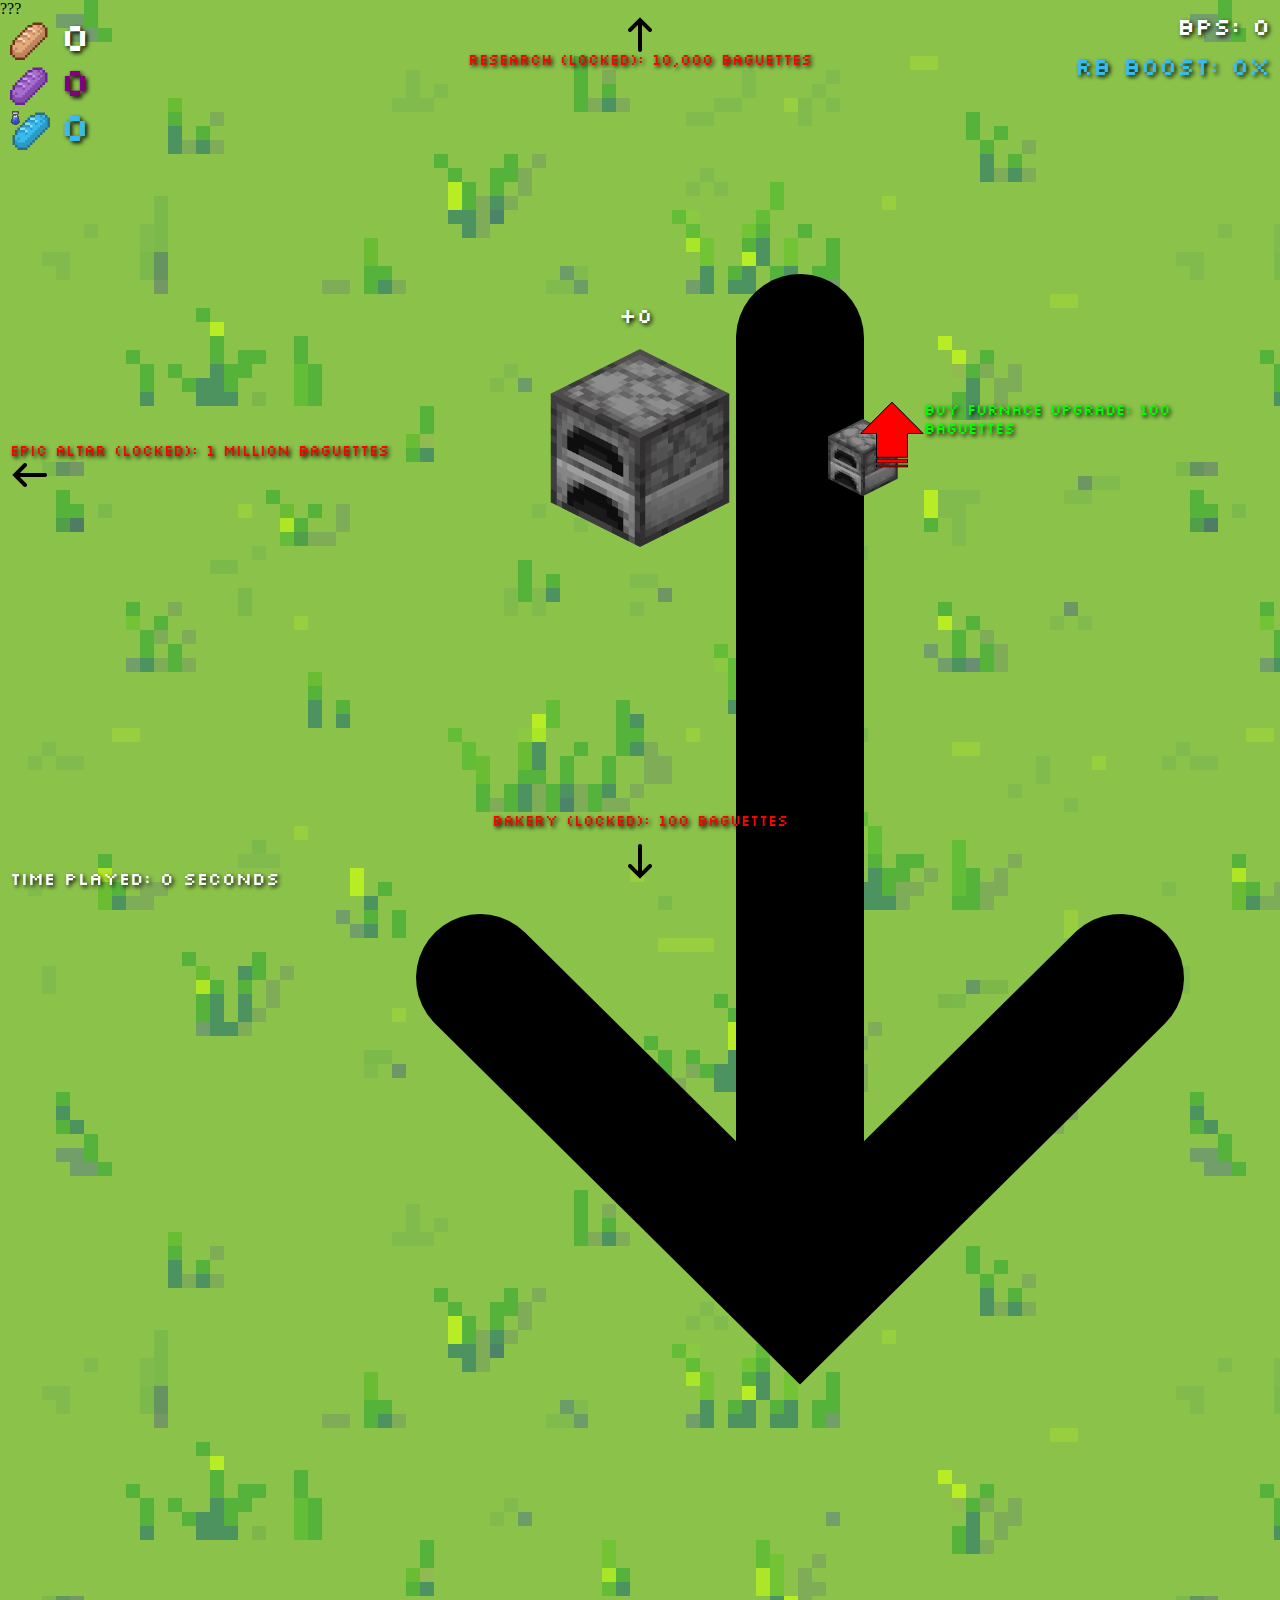
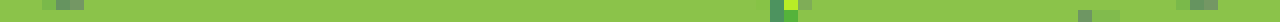
<file: index.html>
<!DOCTYPE html>
<html lang="en">
<head>
    <meta charset="UTF-8">
    <title>Baguette Clicker</title>
    <link rel="stylesheet" href="./indexstyle.css">
    <script src="./script.js"></script>
</head>


<body onload="loadGame()">

<div class="baguette-text"><span id="baguette-count">0</span></div>
<div class="baguette-img tooltip"><img id="baguette-img" src="./baguette.png" alt="Baguette"></img><span class="tooltiptext">Baguettes</span></div>

<div class="epicbaguette-text"><span id="epicbaguette-count">0</span></div>
<div class="epicbaguette-img tooltip"><img id="epicbaguette-img" src="./epicbaguette.png" alt="EpicBaguette"></img><span class="tooltiptext">Epic Baguettes</span></div>

<div class="researchbaguette-text"><span id="researchbaguette-count">0</span></div>
<div class="researchbaguette-img tooltip"><img id="researchbaguette-img" src="./researchbaguette.png" alt="ResearchBaguette"></img><span class="tooltiptext">Research Baguettes</span></div>

<div class="BPS-text">BPS: <span id="BPS-count">0</span></div>
<div class="RBoost-text">RB Boost: <span id="RBoost-count">0</span>x</div>
<div class="db-text" id="db-text">Divine Baguettes: <span id="db-total">0</span></div>

<div class="time-text">Time Played: <span id="TP-count">0</span> seconds</div>

<div class="furnace-container">
  <img src="./furnace.png" alt="Furnace" id="furnace-button" onclick="furnaceClick()">
  <span class="furnace-count-title">+<span id="furnace-count">0</span></span>
</div>

<div class="bakery-text-container">
    <span id="bakery-locked-text"> Bakery (LOCKED): 100 Baguettes</span>
</div>

<div class="bakery-container">
    <img src="./arrowDown.png" alt="Arrow Button" id="bakery-button" onclick="goBakery()">
</div>

<div class="research-text-container">
    <span id="research-locked-text"> Research (LOCKED): 10,000 Baguettes</span>
</div>

<div class="research-container">
    <img src="./arrowDown.png" alt="Arrow Button" id="research-arrow" onclick="goResearch()">
</div>

<div class="altar-text-container">
    <span id="altar-locked-text"> Epic Altar (LOCKED): 1 Million Baguettes</span>
</div>

<div class="altar-container">
    <img src="./arrowDown.png" alt="Arrow Button" id="altar-arrow" onclick="goAltar()">
</div>

<div class="riddle-text-container" id="riddle-text-container">
    <span id="riddle-text">???</span>
</div>

<div class="riddle-container" id="riddle-container">
    <img src="./arrowDown.png" alt="Arrow Button" id="riddle-arrow" onclick="goRiddle()">
</div>

<div class="buy-clicker-container">
    <img src="./FurnaceUpgrade.png" alt="Clicker" id="buy-clicker-button" onclick="buyFurnaceUpgrade()">
    <span class="tile-title explainer-text1" id="buy-clicker-title"> Buy Furnace Upgrade: <span id="furnace-cost">100</span> Baguettes </span>
</div>

</body>
</html>
</file>
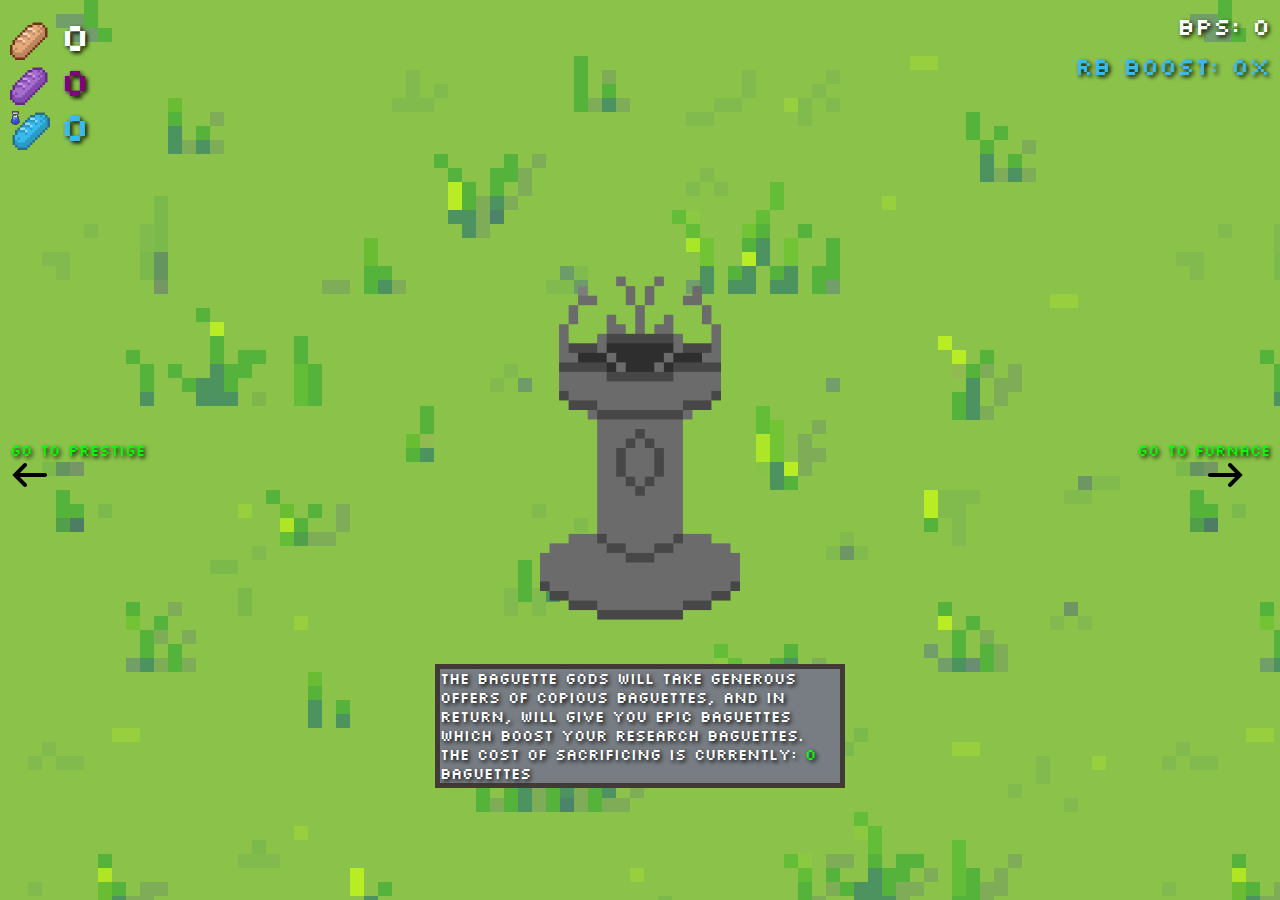
<file: altar.html>
<!DOCTYPE html>
<html lang="en">
<head>
    <meta charset="UTF-8">
    <title>Baguette Clicker</title>
    <link rel="stylesheet" href="./altarstyle.css">
    <script src="./script.js"></script>
</head>


<body onload="loadGame()">

  <div class="baguette-text"><span id="baguette-count">0</span></div>
  <div class="baguette-img"><img id="baguette-img" src="./baguette.png" alt="Baguette"></img></div>
  
  <div class="epicbaguette-text"><span id="epicbaguette-count">0</span></div>
  <div class="epicbaguette-img"><img id="epicbaguette-img" src="./epicbaguette.png" alt="EpicBaguette"></img></div>
  
  <div class="researchbaguette-text"><span id="researchbaguette-count">0</span></div>
  <div class="researchbaguette-img"><img id="researchbaguette-img" src="./researchbaguette.png" alt="ResearchBaguette"></img></div>
  
<div class="BPS-text">BPS: <span id="BPS-count">0</span></div>
<div class="RBoost-text">RB Boost: <span id="RBoost-count">0</span>x</div>
<div class="db-text" id="db-text">Divine Baguettes: <span id="db-total">0</span></div>

<div class="altar-container">
  <img src="./altar.png" alt="Altar" id="altar-button" onclick="altarSacrifice()">
</div>


<div class="furnace-text-container">
  <span> Go to Furnace</span>
</div>

<div class="furnace-container">
  <img src="./arrowDown.png" alt="Arrow Button" id="furnace-arrow" onclick="goFurnace()">
</div>

<div class="prestige-text-container">
  <span> Go to Prestige</span>
</div>

<div class="prestige-container">
  <img src="./arrowDown.png" alt="Arrow Button" id="prestige-arrow" onclick="goPrestige()">
</div>

<div class="altar-info-container">
  <span class="tile-title explainer-text1"> The Baguette Gods will take generous offers of copious baguettes, and in return, will give you epic baguettes which boost your research baguettes. The cost of sacrificing is currently: <span id="altar-cost">0</span> Baguettes</span>
</div>
</body>
</html>
</file>
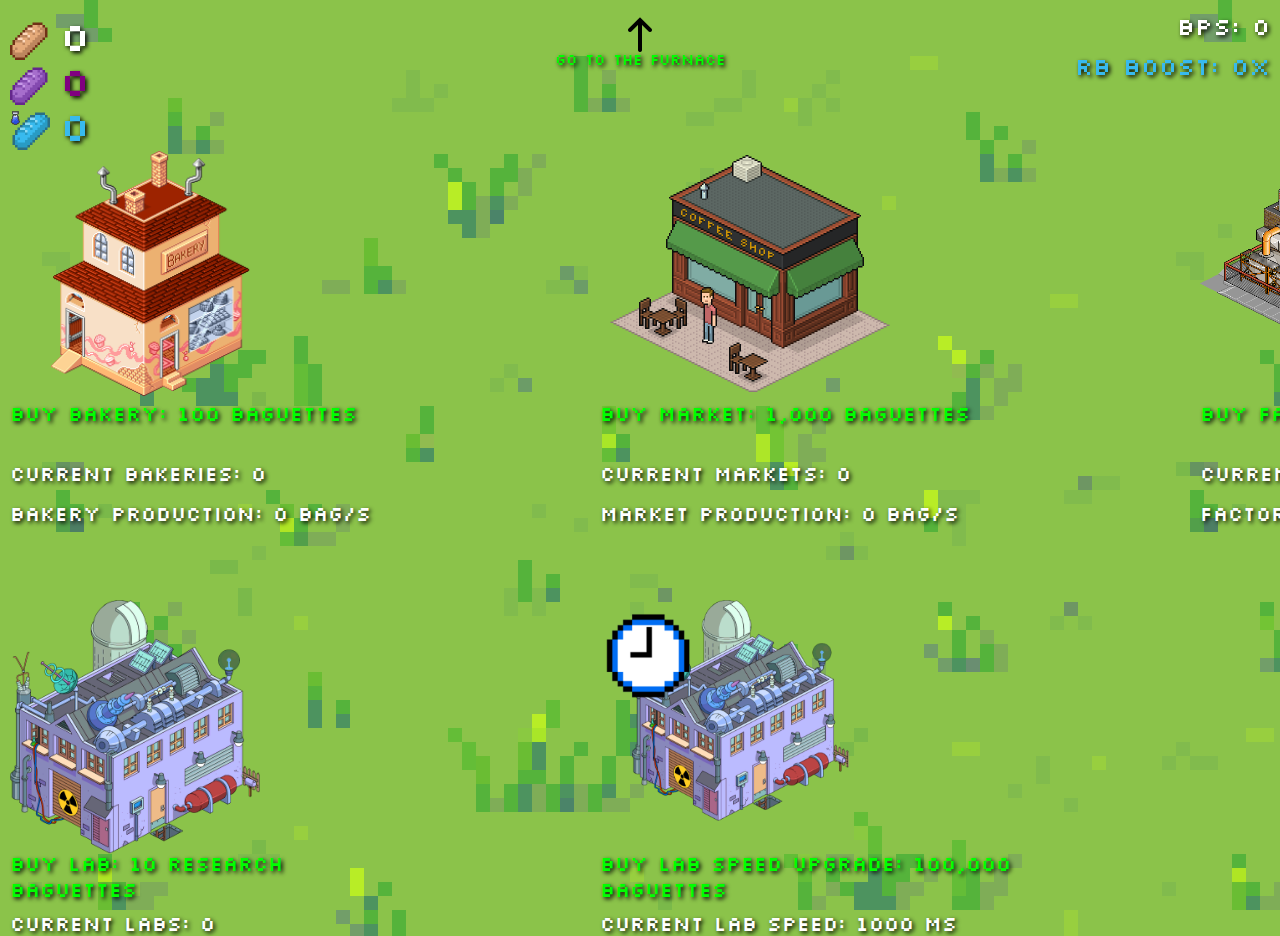
<file: bakeries.html>
<!DOCTYPE html>
<html lang="en">
<head>
    <meta charset="UTF-8">
    <title>Baguette Clicker</title>
    <link rel="stylesheet" href="./bakerystyle.css">
    <script src="./script.js"></script>
</head>


<body onload="loadGame()">

    <div class="baguette-text"><span id="baguette-count">0</span></div>
    <div class="baguette-img"><img id="baguette-img" src="./baguette.png" alt="Baguette"></img></div>
    
    <div class="epicbaguette-text"><span id="epicbaguette-count">0</span></div>
    <div class="epicbaguette-img"><img id="epicbaguette-img" src="./epicbaguette.png" alt="EpicBaguette"></img></div>
    
    <div class="researchbaguette-text"><span id="researchbaguette-count">0</span></div>
    <div class="researchbaguette-img"><img id="researchbaguette-img" src="./researchbaguette.png" alt="ResearchBaguette"></img></div>
    
<div class="BPS-text">BPS: <span id="BPS-count">0</span></div>
<div class="RBoost-text">RB Boost: <span id="RBoost-count">0</span>x</div>
<div class="db-text" id="db-text">Divine Baguettes: <span id="db-total">0</span></div>

<div class="furnace-text-container">
    <span> Go to the Furnace</span>
</div>

<div class="furnace-container">
    <img src="./arrowDown.png" alt="Arrow Button" id="furnace-arrow" onclick="goFurnace()">
</div>



<div class="bakery-container">
    <img src="./bakery.png" alt="Bakery" id="buy-bakery-button" onclick="buyBakery()">
    <span class="tile-title explainer-text1" id="buy-bakery-title"> Buy Bakery: <span id="bakery-cost">100</span> Baguettes </span>
    <span class="tile-title explainer-text2"> Current Bakeries: <span id="bakery-count">0</span> </span>
    <span class="tile-title explainer-text3"> Bakery Production: <span id="bakery-production">0</span> bag/s </span>
</div>

<div class="market-container">
    <img src="./market.png" alt="Market" id="buy-market-button" onclick="buyMarket()">
    <span class="tile-title explainer-text1" id="buy-market-title"> Buy Market: <span id="market-cost">1,000</span> Baguettes </span>
    <span class="tile-title explainer-text2"> Current Markets: <span id="market-count">0</span> </span>
    <span class="tile-title explainer-text3"> Market Production: <span id="market-production">0</span> bag/s </span>
</div>

<div class="factory-container">
    <img src="./factory.png" alt="Factory" id="buy-factory-button" onclick="buyFactory()">
    <span class="tile-title explainer-text1" id="buy-factory-title"> Buy Factory: <span id="factory-cost">10,000</span> Baguettes </span>
    <span class="tile-title explainer-text2"> Current Factories: <span id="factory-count">0</span> </span>
    <span class="tile-title explainer-text3"> Factory Production: <span id="factory-production">0</span> bag/s </span>
</div>

<div class="alchemy-container">
    <img src="./Alchemylab.webp" alt="Alchemy" id="buy-alchemy-button" onclick="buyAlchemy()">
    <span class="tile-title explainer-text1" id="buy-alchemy-title"> Buy Alchemy Lab: <span id="alchemy-cost">1,000,000</span> Baguettes </span>
    <span class="tile-title explainer-text2"> Current Alchemy Labs: <span id="alchemy-count">0</span> </span>
    <span class="tile-title explainer-text3"> Alchemy Lab Production: <span id="alchemy-production">0</span> bag/s </span>
</div>

<div class="planet-container">
    <img src="./planet.webp" alt="Planet" id="buy-planet-button" onclick="buyPlanet()">
    <span class="tile-title explainer-text1" id="buy-planet-title"> Buy Baguette Planet: <span id="planet-cost">3,600,000</span> Baguettes </span>
    <span class="tile-title explainer-text2"> Current Planets: <span id="planet-count">0</span> </span>
    <span class="tile-title explainer-text3"> Planet Production: <span id="planet-production">0</span> bag/s </span>
</div>

<div class="tesseract-container">
    <img src="./tesseract.png" alt="Tesseract" id="buy-tesseract-button" onclick="buyTesseract()">
    <span class="tile-title explainer-text1" id="buy-tesseract-title"> Buy Tesseract: <span id="tesseract-cost">3,600,000</span> Baguettes </span>
    <span class="tile-title explainer-text2"> Current Tesseracts: <span id="tesseract-count">0</span> </span>
    <span class="tile-title explainer-text3"> Tesseract Production: <span id="tesseract-production">0</span> bag/s </span>
</div>

<div class="galaxy-container">
    <img src="./galaxy.png" alt="Galaxy" id="buy-galaxy-button" onclick="buyGalaxy()">
    <span class="tile-title explainer-text1" id="buy-galaxy-title"> Buy Baguette Galaxy: <span id="galaxy-cost">3,600,000</span> Baguettes </span>
    <span class="tile-title explainer-text2"> Current Galaxies: <span id="galaxy-count">0</span> </span>
    <span class="tile-title explainer-text3"> Galaxy Production: <span id="galaxy-production">0</span> bag/s </span>
</div>

<div class="blackhole-container" id="blackhole-container">
    <img src="./blackhole.png" alt="Black Hole" id="buy-blackhole-button" onclick="buyBlackhole()">
    <span class="tile-title explainer-text1" id="buy-blackhole-title"> Buy Baguette Black Hole: <span id="blackhole-cost">3,600,000</span> Baguettes </span>
    <span class="tile-title explainer-text2"> Current Black Holes: <span id="blackhole-count">0</span> </span>
    <span class="tile-title explainer-text3"> Black Hole Production: <span id="blackhole-production">0</span> bag/s </span>
</div>

<div class="france-container" id="france-container">
    <img src="./france.png" alt="France" id="buy-france-button" onclick="buyFrance()">
    <span class="tile-title explainer-text1" id="buy-france-title"> Buy France: <span id="france-cost">3,600,000</span> Baguettes </span>
    <span class="tile-title explainer-text2"> Current Frances: <span id="france-count">0</span> </span>
    <span class="tile-title explainer-text3"> France Production: <span id="france-production">0</span> bag/s </span>
</div>

<div class="dimension-container" id="dimension-container">
    <img src="./dimension.png" alt="Dimension" id="buy-dimension-button" onclick="buyDimension()">
    <span class="tile-title explainer-text1" id="buy-dimension-title"> Buy Baguette Dimension: <span id="dimension-cost">3,600,000</span> Baguettes </span>
    <span class="tile-title explainer-text2"> Current Dimensions: <span id="dimension-count">0</span> </span>
    <span class="tile-title explainer-text3"> Dimension Production: <span id="dimension-production">0</span> bag/s </span>
</div>

<div class="lab-container">
    <img src="./lab.png" alt="Lab" id="buy-lab-button" onclick="buyLab()">
    <span class="tile-title explainer-text1" id="buy-lab-title"> Buy Lab: <span id="lab-cost">10</span> Research Baguettes </span>
    <span class="tile-title explainer-text2"> Current Labs: <span id="lab-count">0</span> </span>
</div>

<div class="lab-speed-container">
    <img src="./labSpeed.png" alt="Lab Speed" id="buy-labSpeed-button" onclick="buyLabSpeedUpgrade()">
    <span class="tile-title explainer-text1" id="buy-labSpeed-title"> Buy Lab Speed Upgrade: <span id="labSpeed-cost">100,000</span> Baguettes </span>
    <span class="tile-title explainer-text2"> Current Lab Speed: <span id="labSpeed-count">1000</span> ms</span>
</div>

<div class="lab-cost-container" id="lab-cost-container">
    <img src="./labcost.png" alt="Lab Speed" id="buy-labCost-button" onclick="buyLabCostUpgrade()">
    <span class="explainer-text1" id="buy-labCost-title"> Buy Lab Cost Upgrade: <span id="labCost-cost">100,000</span> Divine Baguettes </span>
    <span class="tile-title explainer-text2"> Current Upgrades: <span id="labCost-count">0</span></span>
</div>

</body>
</html>
</file>
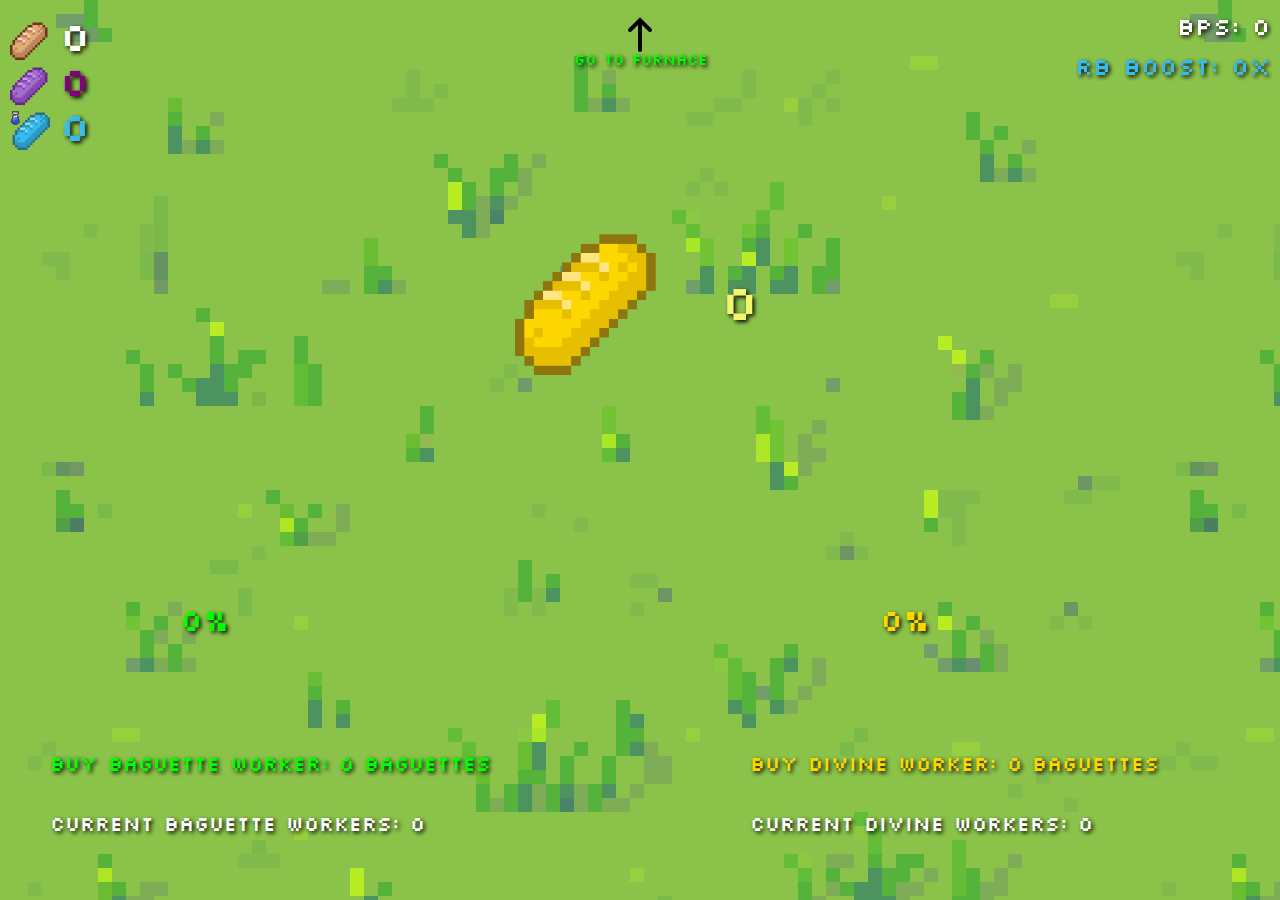
<file: legendary.html>
<!DOCTYPE html>
<html lang="en">
<head>
    <meta charset="UTF-8">
    <title>Baguette Clicker</title>
    <link rel="stylesheet" href="./legendarystyle.css">
    <script src="./script.js"></script>
</head>


<body onload="loadGame()">

<div class="baguette-text"><span id="baguette-count">0</span></div>
<div class="baguette-img tooltip"><img id="baguette-img" src="./baguette.png" alt="Baguette"></img><span class="tooltiptext">Baguettes</span></div>

<div class="epicbaguette-text"><span id="epicbaguette-count">0</span></div>
<div class="epicbaguette-img tooltip"><img id="epicbaguette-img" src="./epicbaguette.png" alt="EpicBaguette"></img><span class="tooltiptext">Epic Baguettes</span></div>

<div class="researchbaguette-text"><span id="researchbaguette-count">0</span></div>
<div class="researchbaguette-img tooltip"><img id="researchbaguette-img" src="./researchbaguette.png" alt="ResearchBaguette"></img><span class="tooltiptext">Research Baguettes</span></div>

<div class="BPS-text">BPS: <span id="BPS-count">0</span></div>
<div class="RBoost-text">RB Boost: <span id="RBoost-count">0</span>x</div>
<div class="db-text" id="db-text">Divine Baguettes: <span id="db-total">0</span></div>




<div class="furnace-text-container">
    <span> Go to Furnace</span>
</div>

<div class="furnace-container">
    <img src="./arrowDown.png" alt="Arrow Button" id="furnace-arrow" onclick="goFurnace()">
</div>

<div class="legendary-baguettes">
    <img src="./legendarybaguette.png" alt="Legendary Baguettes" id="leg-bag-img">
    <span id="legendary-baguettes-title"><span id="legendary-baguette-count">0</span></span>
</div>

<div class="baguette-workers">
    <span id="buy-baguette-worker" class="tile-title explainer-text1" onclick="buyBaguetteWorker()">Buy Baguette Worker: <span id="baguette-worker-cost">0</span> Baguettes</span>
    <span class="tile-title explainer-text2">Current Baguette Workers: <span id="baguette-worker-count">0</span></span>
    <span id="baguette-percentage">0%</span>
</div>

<div class="divine-workers">
    <span id="buy-divine-worker" class="tile-title explainer-text1" onclick="buyDivineWorker()">Buy Divine Worker: <span id="divine-worker-cost">0</span> Baguettes</span>
    <span class="tile-title explainer-text2">Current Divine Workers: <span id="divine-worker-count">0</span></span>
    <span id="divine-percentage">0%</span>
</div>

<div class="research-workers">
    <span id="buy-research-worker" class="tile-title explainer-text1" onclick="buyResearchWorker()">Buy Research Worker: <span id="research-worker-cost">0</span> Baguettes</span>
    <span class="tile-title explainer-text2">Current Research Workers: <span id="research-worker-count">0</span></span>
    <span id="research-percentage">0%</span>
</div>

</body>
</html>
</file>
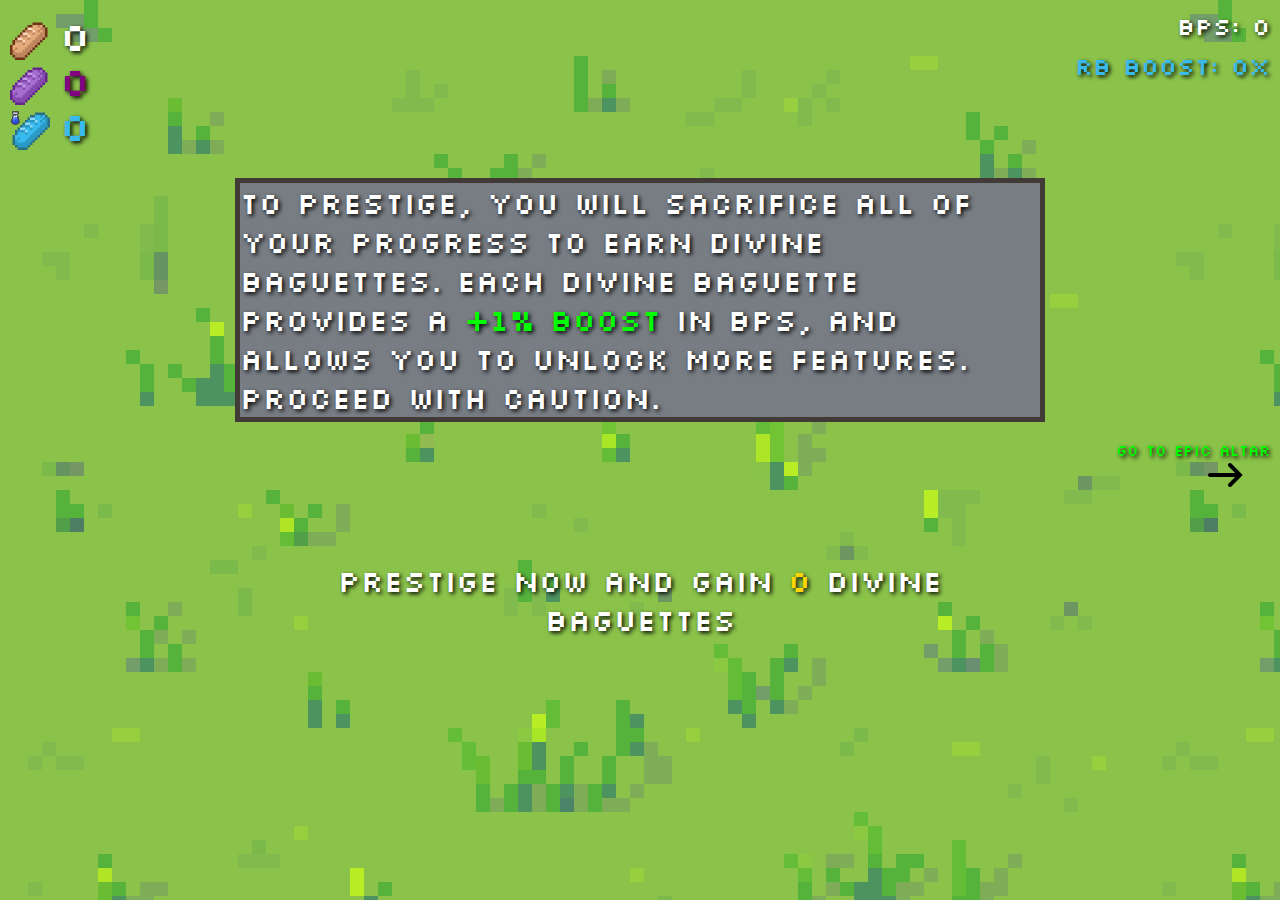
<file: prestige.html>
<!DOCTYPE html>
<html lang="en">
<head>
    <meta charset="UTF-8">
    <title>Baguette Clicker</title>
    <link rel="stylesheet" href="./prestigestyle.css">
    <script src="./script.js"></script>
</head>


<body onload="loadGame()">

  <div class="baguette-text"><span id="baguette-count">0</span></div>
  <div class="baguette-img"><img id="baguette-img" src="./baguette.png" alt="Baguette"></img></div>
  
  <div class="epicbaguette-text"><span id="epicbaguette-count">0</span></div>
  <div class="epicbaguette-img"><img id="epicbaguette-img" src="./epicbaguette.png" alt="EpicBaguette"></img></div>
  
  <div class="researchbaguette-text"><span id="researchbaguette-count">0</span></div>
  <div class="researchbaguette-img"><img id="researchbaguette-img" src="./researchbaguette.png" alt="ResearchBaguette"></img></div>
  
<div class="BPS-text">BPS: <span id="BPS-count">0</span></div>
<div class="RBoost-text">RB Boost: <span id="RBoost-count">0</span>x</div>
<div class="db-text" id="db-text">Divine Baguettes: <span id="db-total">0</span></div>

<div class="altar-text-container">
  <span> Go to Epic Altar</span>
</div>

<div class="altar-container">
  <img src="./arrowDown.png" alt="Arrow Button" id="altar-arrow" onclick="goAltar()">
</div>

<div class="prestige-info-container">
  <span class="info-text-1">To prestige, you will sacrifice all of your progress to earn divine baguettes. Each divine baguette provides a <span id="highlight">+<span id="div-boost">1%</span> boost</span> in BPS, and allows you to unlock more features. Proceed with caution.</span>
</div>

<div class="prestige-container">
  <span class="info-text-1" onclick="checkPrestige()"> Prestige now and gain <span id="db-count">0</span> Divine Baguettes</span>
</div>
</body>
</html>
</file>
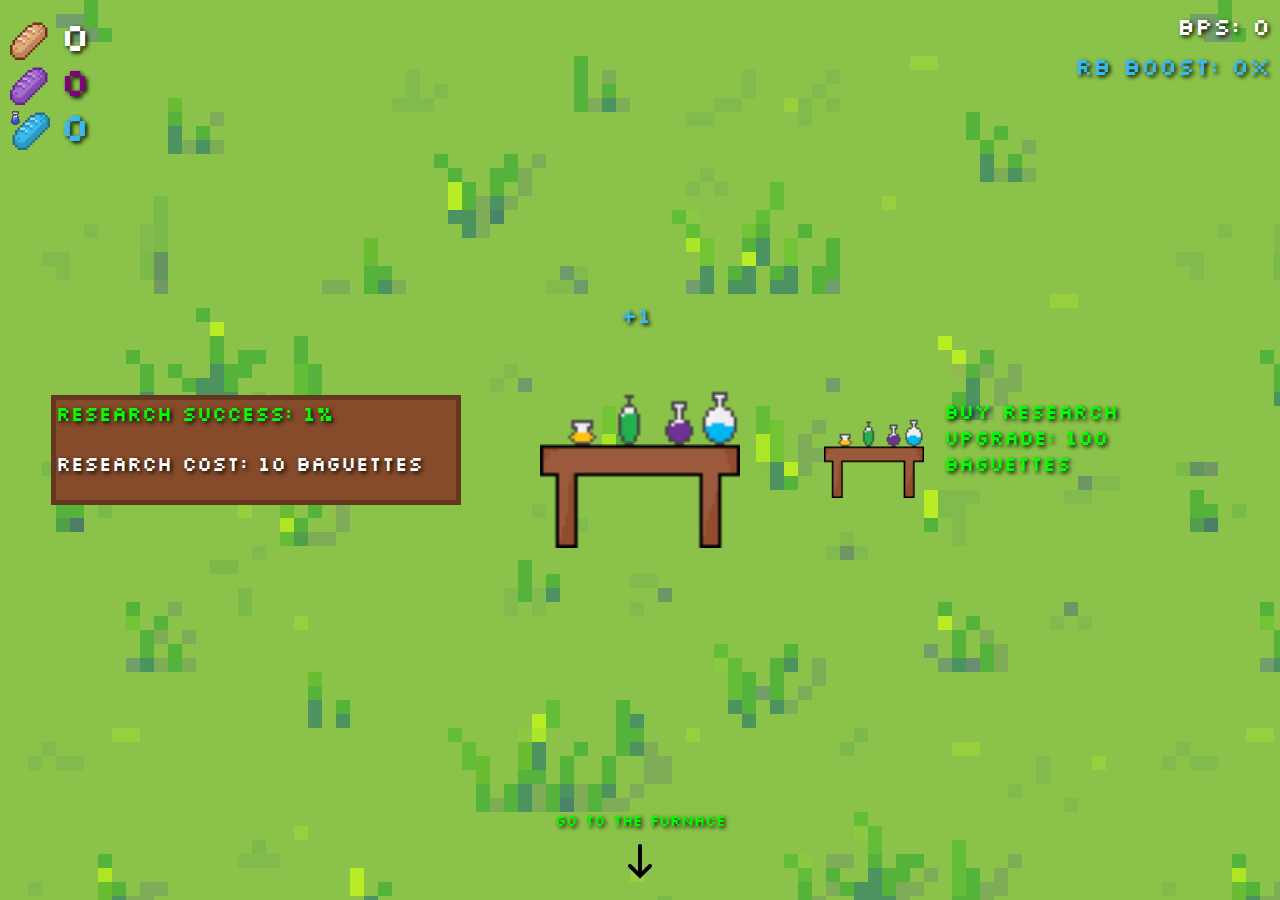
<file: research.html>
<!DOCTYPE html>
<html lang="en">
<head>
    <meta charset="UTF-8">
    <title>Baguette Clicker</title>
    <link rel="stylesheet" href="./researchstyle.css">
    <script src="./script.js"></script>
</head>


<body onload="loadGame()">

    <div class="baguette-text"><span id="baguette-count">0</span></div>
    <div class="baguette-img"><img id="baguette-img" src="./baguette.png" alt="Baguette"></img></div>
    
    <div class="epicbaguette-text"><span id="epicbaguette-count">0</span></div>
    <div class="epicbaguette-img"><img id="epicbaguette-img" src="./epicbaguette.png" alt="EpicBaguette"></img></div>
    
    <div class="researchbaguette-text"><span id="researchbaguette-count">0</span></div>
    <div class="researchbaguette-img"><img id="researchbaguette-img" src="./researchbaguette.png" alt="ResearchBaguette"></img></div>
    
<div class="BPS-text">BPS: <span id="BPS-count">0</span></div>
<div class="RBoost-text">RB Boost: <span id="RBoost-count">0</span>x</div>
<div class="db-text" id="db-text">Divine Baguettes: <span id="db-total">0</span></div>

<div class="furnace-text-container">
    <span> Go to the Furnace</span>
</div>

<div class="furnace-container">
    <img src="./arrowDown.png" alt="Arrow Button" id="furnace-arrow" onclick="goFurnace()">
</div>

<div class="researcher-container">
    <img src="./researchTable.png" alt="Research" id="research-button" onclick="researchClick()">
    <span class="research-count-title">+<span id="research-count">1</span></span>
</div>

<div class="buy-research-container">
    <img src="./researchTable.png" alt="ResearchUpgrade" id="buy-research-button" onclick="buyResearchUpgrade()">
    <span class="tile-title" id="buy-research-title"> Buy Research Upgrade: <span id="research-upgrade-cost">100</span> Baguettes </span>
</div>

<div id="buy-researchclick-container" class="buy-researchclick-container">
    <img src="./researchbaguette.png" alt="ResearchClickUpgrade" id="buy-researchclick-button" onclick="buyResearchClickUpgrade()">
    <span id="buy-researchclick-title"> Buy Research Click Upgrade: <span id="researchclick-upgrade-cost">100</span> Divine Baguettes </span>
</div>

<div class="research-info-container">
    <span class="tile-title explainer-text1"> Research Success: <span id="research-percent">1%</span></span>
    <span class="tile-title explainer-text2"> Research Cost: <span id="research-cost">10</span> Baguettes</span>
</div>

</body>
</html>
</file>
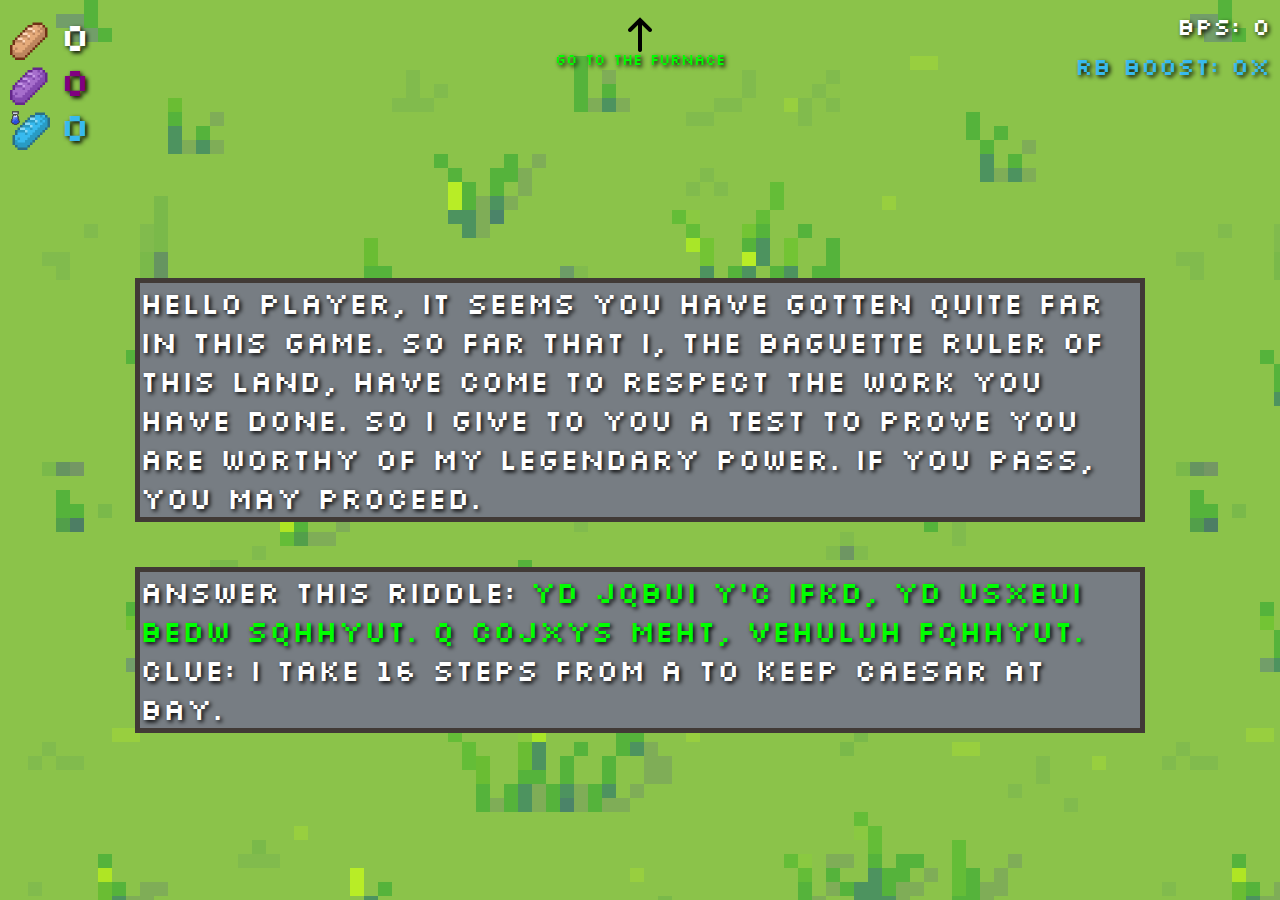
<file: riddle.html>
<!DOCTYPE html>
<html lang="en">
<head>
    <meta charset="UTF-8">
    <title>Baguette Clicker</title>
    <link rel="stylesheet" href="./riddlestyle.css">
    <script src="./script.js"></script>
</head>


<body onload="loadGame()">

  <div class="baguette-text"><span id="baguette-count">0</span></div>
  <div class="baguette-img"><img id="baguette-img" src="./baguette.png" alt="Baguette"></img></div>
  
  <div class="epicbaguette-text"><span id="epicbaguette-count">0</span></div>
  <div class="epicbaguette-img"><img id="epicbaguette-img" src="./epicbaguette.png" alt="EpicBaguette"></img></div>
  
  <div class="researchbaguette-text"><span id="researchbaguette-count">0</span></div>
  <div class="researchbaguette-img"><img id="researchbaguette-img" src="./researchbaguette.png" alt="ResearchBaguette"></img></div>
  
<div class="BPS-text">BPS: <span id="BPS-count">0</span></div>
<div class="RBoost-text">RB Boost: <span id="RBoost-count">0</span>x</div>
<div class="db-text" id="db-text">Divine Baguettes: <span id="db-total">0</span></div>

<div class="info-container">
  <span class="info-text-1">Hello Player, it seems you have gotten quite far in this game. So far that I, the Baguette ruler of this land, have come to respect the work you have done. So I give to you a test to prove you are worthy of my legendary power. If you pass, you may proceed.</span>
</div>

<div class="info-container-2">
  <span class="info-text-1">Answer this riddle:<span id="highlight2" onclick="tryRiddle()"> Yd jqbui Y'c ifkd, yd usxeui bedw sqhhyut. Q cojxys meht, vehuluh fqhhyut.</span> Clue: I take 16 steps from A to keep Caesar at bay.</span>
</div>

<div class="legendary-text-container" id="legendary-text-container">
  <span> Go to Legendary Factory</span>
</div>

<div class="legendary-container" id="legendary-container">
  <img src="./arrowDown.png" alt="Arrow Button" id="legendary-arrow" onclick="goLegendary()">
</div>

<div class="furnace-text-container">
  <span> Go to the Furnace</span>
</div>

<div class="furnace-container">
  <img src="./arrowDown.png" alt="Arrow Button" id="furnace-arrow" onclick="goFurnace()">
</div>


</body>
</html>
</file>
<file: indexstyle.css>
@import url('https://fonts.googleapis.com/css2?family=Silkscreen:wght@700&display=swap');


body, h1, p {
    margin: 0;
    padding: 0;
  }
  
  /* Set tileable background image */
  body {
    background-image: url('grassTile.png');
    background-repeat: repeat; /* This ensures the background image is tileable */
  }
  
  /* Style for Baguettes Text */
  .baguette-text {
    position: absolute;
    top: 10px;
    left: 60px;
    color: white; /* Or any color you prefer */
    z-index: 2; /* Ensures it appears above other elements */
    font-family: 'Silkscreen', sans-serif;
    font-size: 40px;
    text-shadow: 2px 2px 4px rgba(0, 0, 0, 1);
  }

  .baguette-img {
    position: absolute;
    top: 10px;
    left: 10px;
    width: 40px;
    height: auto;
    color: white; /* Or any color you prefer */
  }

  #baguette-img {
    position: absolute;
    top: 10px;
    width: 40px;
    height: auto;
    color: white; /* Or any color you prefer */
  }

  .epicbaguette-img {
    position: absolute;
    top: 55px;
    left: 10px;
    width: 35px;
    height: auto;
    color: white; /* Or any color you prefer */
  }

  #epicbaguette-img {
    position: absolute;
    top: 10px;
    width: 40px;
    height: auto;
    color: white; /* Or any color you prefer */
  }

  .researchbaguette-img {
    position: absolute;
    top: 100px;
    left: 10px;
    width: 35px;
    height: auto;
    color: white; /* Or any color you prefer */
  }

  #researchbaguette-img {
    position: absolute;
    top: 10px;
    width: 40px;
    height: auto;
    color: white; /* Or any color you prefer */
  }

  .BPS-text {
    position: absolute;
    top: 10px;
    right: 10px;
    color: white; /* Or any color you prefer */
    z-index: 2; /* Ensures it appears above other elements */
    font-family: 'Silkscreen', sans-serif;
    font-size: 24px;
    text-shadow: 2px 2px 4px rgba(0, 0, 0, 1);
  }

  .RBoost-text {
    position: absolute;
    top: 50px;
    right: 10px;
    color: rgb(56, 186, 238); /* Or any color you prefer */
    z-index: 2; /* Ensures it appears above other elements */
    font-family: 'Silkscreen', sans-serif;
    font-size: 24px;
    text-shadow: 2px 2px 4px rgba(0, 0, 0, 1);
  }

  .db-text {
    position: absolute;
    top: 90px;
    right: 10px;
    color: rgb(255, 215, 0); /* Or any color you prefer */
    z-index: 2; /* Ensures it appears above other elements */
    font-family: 'Silkscreen', sans-serif;
    font-size: 24px;
    text-shadow: 2px 2px 4px rgba(0, 0, 0, 1);
    visibility: hidden;
  }


  .epicbaguette-text {
    position: absolute;
    top: 55px;
    left: 60px;
    color: purple; /* Or any color you prefer */
    z-index: 2; /* Ensures it appears above other elements */
    font-family: 'Silkscreen', sans-serif;
    font-size: 40px;
    text-shadow: 2px 2px 4px rgba(0, 0, 0, 1);
  }

  .researchbaguette-text {
    position: absolute;
    top: 100px;
    left: 60px;
    color: rgb(56, 186, 238); /* Or any color you prefer */
    z-index: 2; /* Ensures it appears above other elements */
    font-family: 'Silkscreen', sans-serif;
    font-size: 40px;
    text-shadow: 2px 2px 4px rgba(0, 0, 0, 1);
  }
  
  /* Style for Furnace Image/Button */
  .furnace-container {
    position: absolute;
    top: 50%; /* Center vertically */
    left: 50%; /* Center horizontally */
    transform: translate(-50%, -50%); /* Center the container */
  }
  
  #furnace-button {
    width: 200px; /* Adjust dimensions as needed */
    height: auto;
    cursor: pointer; /* Change cursor to indicate it's clickable */
  }

  .furnace-count-title {
    position: absolute;
    bottom: 110%; /* Center vertically */
    right: -20px;
    color: white;/* Or any color you prefer */
    z-index: 2; /* Ensures it appears above other elements */
    font-family: 'Silkscreen', sans-serif;
    font-size: 20px;
    text-shadow: 2px 2px 4px rgba(0, 0, 0, 1);
    text-align: center;
    width: 250px;
  }


  .time-text {
    position: absolute;
    bottom: 10px;
    left: 10px;
    color: white; /* Or any color you prefer */
    z-index: 2; /* Ensures it appears above other elements */
    font-family: 'Silkscreen', sans-serif;
    font-size: 18px;
    text-shadow: 2px 2px 4px rgba(0, 0, 0, 1);
  }

  @keyframes furnaceClick {
    0% {
      width: 200px;
    }
    50% {
      width: 225px;
    }
    100% {
      width: 200px;
    }
}

.furnaceClick {
    animation: furnaceClick 0.3s;
}

.bakery-container {
    position: fixed; /* Fixed positioning */
    bottom: 10px; /* 10px from the bottom */
    left: 50%; /* Center horizontally */
    transform: translateX(-50%); /* Center the container */
    cursor: pointer; /* Change cursor to indicate it's clickable */
  }
  
  /* Style for Arrow Button Image */
  #bakery-button {
    width: 50px; /* Adjust dimensions as needed */
    height: auto;
  }

.bakery-text-container {
    position: fixed; /* Fixed positioning */
    bottom: 70px; /* 10px from the bottom */
    left: 50%; /* Center horizontally */
    transform: translateX(-50%); /* Center the container */
    cursor: pointer; /* Change cursor to indicate it's clickable */
    font-family: 'Silkscreen', sans-serif;
}

#bakery-locked-text {
    color: red;
    font-size: 15px;
    text-shadow: 2px 2px 4px rgba(0, 0, 0, 1);
}

@keyframes cantPurchase {
    0% {
        font-size: 100%;
    }
    50% {
        font-size: 120%;
    }
    100% {
        font-size: 100%;
    }
}

.cantPurchase {
    animation: cantPurchase 0.3s;
}

.tile-title {
  color: #00ff00;
  font-family: 'Silkscreen', sans-serif;
  font-size: 15px;
  z-index: 2;
  text-shadow: 2px 2px 4px rgba(0, 0, 0, 1);
}

.buy-clicker-container {
  position: absolute; /* Fixed positioning */
  top: 50%; /* Center vertically */
  left: 80%; /* Center horizontally */
  transform: translate(-50%, -50%); /* Center the container */
  width: 400px;
  cursor: pointer; /* Change cursor to indicate it's clickable */
}

#buy-clicker-button {
  width: 100px; /* Adjust dimensions as needed */
  height: auto;
  cursor: pointer;
}

#buy-clicker-title {
  position: absolute;
}

@keyframes furnaceUpgradeClick {
  0% {
    width: 100px;
  }
  50% {
    width: 120px;
  }
  100% {
    width: 100px;
  }
}

.furnaceUpgradeClick {
  animation: furnaceUpgradeClick 0.3s;
}

.research-container {
  position: fixed; /* Fixed positioning */
  top: 10px; /* 10px from the bottom */
  left: 50%; /* Center horizontally */
  transform: translateX(-50%); /* Center the container */
}

#research-arrow {
  rotate: 180deg;
  width: 50px; /* Adjust dimensions as needed */
  height: auto;
  cursor: pointer;
}

.research-text-container {
  position: fixed; /* Fixed positioning */
  color: #00ff00;
  font-size: 15px;
  text-shadow: 2px 2px 4px rgba(0, 0, 0, 1);
  font-family: 'Silkscreen', sans-serif;
  left: 50%;
  transform: translateX(-50%);
  top: 50px;
  z-index: 2;
}

#research-locked-text {
  color: red;
  font-size: 15px;
  text-shadow: 2px 2px 4px rgba(0, 0, 0, 1);
}



.altar-container {
  position: fixed; /* Fixed positioning */
  top: 50%; /* 10px from the bottom */
  left: 30px; /* Center horizontally */
  transform: translateX(-50%); /* Center the container */
}

#altar-arrow {
  rotate: 90deg;
  width: 50px; /* Adjust dimensions as needed */
  height: auto;
  cursor: pointer;
}

.altar-text-container {
  position: fixed; /* Fixed positioning */
  color: #00ff00;
  font-size: 15px;
  text-shadow: 2px 2px 4px rgba(0, 0, 0, 1);
  font-family: 'Silkscreen', sans-serif;
  top: 50%; /* 10px from the bottom */
  left: 10px; /* Center horizontally */
  transform: translateY(-50%); /* Center the container */
  z-index: 2;
}

#altar-locked-text {
  color: red;
  font-size: 15px;
  text-shadow: 2px 2px 4px rgba(0, 0, 0, 1);
}


.tooltip {
  position: absolute;
  display: inline-block;
  cursor: pointer;
}

/* Style for the tooltip text */
.tooltip .tooltiptext {
  visibility: hidden;
  width: 120px;
  background-color: #333;
  color: #fff;
  text-align: center;
  border-radius: 6px;
  /*padding: 5px;*/
  position: absolute;
  z-index: 1;
  top: -5px;
  left: 150%;
  margin-left: -60px;
  opacity: 0;
  transition: opacity 0.3s;
}

/* Show the tooltip text when hovering over the tooltip container */
.tooltip:hover .tooltiptext {
  visibility: visible;
  opacity: 1;
}
</file>
<file: altarstyle.css>
@import url('https://fonts.googleapis.com/css2?family=Silkscreen:wght@700&display=swap');


body, h1, p {
    margin: 0;
    padding: 0;
  }
  
  /* Set tileable background image */
  body {
    background-image: url('grassTile.png');
    background-repeat: repeat; /* This ensures the background image is tileable */
  }
  
  /* Style for Baguettes Text */
  .baguette-text {
    position: absolute;
    top: 10px;
    left: 60px;
    color: white; /* Or any color you prefer */
    z-index: 2; /* Ensures it appears above other elements */
    font-family: 'Silkscreen', sans-serif;
    font-size: 40px;
    text-shadow: 2px 2px 4px rgba(0, 0, 0, 1);
  }

  .baguette-img {
    position: absolute;
    top: 10px;
    left: 10px;
    width: 40px;
    height: auto;
    color: white; /* Or any color you prefer */
  }

  #baguette-img {
    position: absolute;
    top: 10px;
    width: 40px;
    height: auto;
    color: white; /* Or any color you prefer */
  }

  .epicbaguette-img {
    position: absolute;
    top: 55px;
    left: 10px;
    width: 35px;
    height: auto;
    color: white; /* Or any color you prefer */
  }

  #epicbaguette-img {
    position: absolute;
    top: 10px;
    width: 40px;
    height: auto;
    color: white; /* Or any color you prefer */
  }

  .researchbaguette-img {
    position: absolute;
    top: 10px;
    left: 10px;
    width: 35px;
    height: auto;
    color: white; /* Or any color you prefer */
  }

  #researchbaguette-img {
    position: absolute;
    top: 100px;
    width: 40px;
    height: auto;
    color: white; /* Or any color you prefer */
  }

  .BPS-text {
    position: absolute;
    top: 10px;
    right: 10px;
    color: white; /* Or any color you prefer */
    z-index: 2; /* Ensures it appears above other elements */
    font-family: 'Silkscreen', sans-serif;
    font-size: 24px;
    text-shadow: 2px 2px 4px rgba(0, 0, 0, 1);
  }

  .RBoost-text {
    position: absolute;
    top: 50px;
    right: 10px;
    color: rgb(56, 186, 238); /* Or any color you prefer */
    z-index: 2; /* Ensures it appears above other elements */
    font-family: 'Silkscreen', sans-serif;
    font-size: 24px;
    text-shadow: 2px 2px 4px rgba(0, 0, 0, 1);
  }

  .epicbaguette-text {
    position: absolute;
    top: 55px;
    left: 60px;
    color: purple; /* Or any color you prefer */
    z-index: 2; /* Ensures it appears above other elements */
    font-family: 'Silkscreen', sans-serif;
    font-size: 40px;
    text-shadow: 2px 2px 4px rgba(0, 0, 0, 1);
  }

  .researchbaguette-text {
    position: absolute;
    top: 100px;
    left: 60px;
    color: rgb(56, 186, 238); /* Or any color you prefer */
    z-index: 2; /* Ensures it appears above other elements */
    font-family: 'Silkscreen', sans-serif;
    font-size: 40px;
    text-shadow: 2px 2px 4px rgba(0, 0, 0, 1);
  }
  
  /* Style for Furnace Image/Button */
  .altar-container {
    position: absolute;
    top: 50%; /* Center vertically */
    left: 50%; /* Center horizontally */
    transform: translate(-50%, -50%); /* Center the container */
  }
  
  #altar-button {
    width: 200px; /* Adjust dimensions as needed */
    height: auto;
    cursor: pointer; /* Change cursor to indicate it's clickable */
  }

  @keyframes furnaceClick {
    0% {
      width: 200px;
    }
    50% {
      width: 225px;
    }
    100% {
      width: 200px;
    }
}

.furnaceClick {
    animation: furnaceClick 0.3s;
}

.bakery-container {
    position: fixed; /* Fixed positioning */
    bottom: 10px; /* 10px from the bottom */
    left: 50%; /* Center horizontally */
    transform: translateX(-50%); /* Center the container */
    cursor: pointer; /* Change cursor to indicate it's clickable */
  }
  
  /* Style for Arrow Button Image */
  #bakery-button {
    width: 50px; /* Adjust dimensions as needed */
    height: auto;
  }

.bakery-text-container {
    position: fixed; /* Fixed positioning */
    bottom: 70px; /* 10px from the bottom */
    left: 50%; /* Center horizontally */
    transform: translateX(-50%); /* Center the container */
    cursor: pointer; /* Change cursor to indicate it's clickable */
    font-family: 'Silkscreen', sans-serif;
}

#bakery-locked-text {
    color: red;
    font-size: 15px;
    text-shadow: 2px 2px 4px rgba(0, 0, 0, 1);
}

@keyframes cantPurchase {
    0% {
        font-size: 100%;
    }
    50% {
        font-size: 120%;
    }
    100% {
        font-size: 100%;
    }
}

.cantPurchase {
    animation: cantPurchase 0.3s;
}

.tile-title {
  color: #ffffff;
  font-family: 'Silkscreen', sans-serif;
  font-size: 15px;
  z-index: 2;
  text-shadow: 2px 2px 4px rgba(0, 0, 0, 1);
}

.buy-clicker-container {
  position: absolute; /* Fixed positioning */
  top: 50%; /* Center vertically */
  left: 80%; /* Center horizontally */
  transform: translate(-50%, -50%); /* Center the container */
  width: 400px;
  cursor: pointer; /* Change cursor to indicate it's clickable */
}

#buy-clicker-button {
  width: 100px; /* Adjust dimensions as needed */
  height: auto;
  cursor: pointer;
}

#buy-clicker-title {
  position: absolute;
}

@keyframes furnaceUpgradeClick {
  0% {
    width: 100px;
  }
  50% {
    width: 120px;
  }
  100% {
    width: 100px;
  }
}

.furnaceUpgradeClick {
  animation: furnaceUpgradeClick 0.3s;
}

.furnace-container {
  position: fixed; /* Fixed positioning */
  top: 50%; /* 10px from the bottom */
  right: 5px; /* Center horizontally */
  transform: translateX(-50%); /* Center the container */
}

#furnace-arrow {
  rotate: 270deg;
  width: 50px; /* Adjust dimensions as needed */
  height: auto;
  cursor: pointer;
}

.furnace-text-container {
  position: fixed; /* Fixed positioning */
  color: #00ff00;
  font-size: 15px;
  text-shadow: 2px 2px 4px rgba(0, 0, 0, 1);
  font-family: 'Silkscreen', sans-serif;
  top: 50%; /* 10px from the bottom */
  right: 10px; /* Center horizontally */
  transform: translateY(-50%); /* Center the container */
  z-index: 2;
}

.prestige-container {
  position: fixed; /* Fixed positioning */
  top: 50%; /* 10px from the bottom */
  left: 30px; /* Center horizontally */
  transform: translateX(-50%); /* Center the container */
}

#prestige-arrow {
  rotate: 90deg;
  width: 50px; /* Adjust dimensions as needed */
  height: auto;
  cursor: pointer;
}

.prestige-text-container {
  position: fixed; /* Fixed positioning */
  color: #00ff00;
  font-size: 15px;
  text-shadow: 2px 2px 4px rgba(0, 0, 0, 1);
  font-family: 'Silkscreen', sans-serif;
  top: 50%; /* 10px from the bottom */
  left: 10px; /* Center horizontally */
  transform: translateY(-50%); /* Center the container */
  z-index: 2;
}

.altar-info-container {
  position: absolute; /* Fixed positioning */
  bottom: 50px; /* Center horizontally */
  left: 50%;
  transform: translate(-50%, -50%); /* Center the container */
  width: 400px;
  height: auto;
  background-color: rgb(119, 125, 131);
  border: rgb(65, 58, 54) solid 5px;
}

#altar-cost {
  color: #00ff00;
}

.db-text {
  position: absolute;
  top: 90px;
  right: 10px;
  color: rgb(255, 215, 0); /* Or any color you prefer */
  z-index: 2; /* Ensures it appears above other elements */
  font-family: 'Silkscreen', sans-serif;
  font-size: 24px;
  text-shadow: 2px 2px 4px rgba(0, 0, 0, 1);
  visibility: hidden;
}
</file>
<file: bakerystyle.css>
@import url('https://fonts.googleapis.com/css2?family=Silkscreen:wght@700&display=swap');


body, h1, p {
    margin: 0;
    padding: 0;
  }
  
  /* Set tileable background image */
  body {
    background-image: url('grassTile.png');
    background-repeat: repeat; /* This ensures the background image is tileable */
  }
  
  /* Style for Baguettes Text */
  .baguette-text {
    position: fixed;
    top: 10px;
    left: 60px;
    color: white; /* Or any color you prefer */
    z-index: 2; /* Ensures it appears above other elements */
    font-family: 'Silkscreen', sans-serif;
    font-size: 40px;
    text-shadow: 2px 2px 4px rgba(0, 0, 0, 1);
  }

  .baguette-img {
    position: fixed;
    top: 10px;
    left: 10px;
    width: 40px;
    height: auto;
    color: white; /* Or any color you prefer */
  }

  #baguette-img {
    position: absolute;
    top: 10px;
    width: 40px;
    height: auto;
    color: white; /* Or any color you prefer */
  }

  .epicbaguette-img {
    position: fixed;
    top: 55px;
    left: 10px;
    width: 35px;
    height: auto;
    color: white; /* Or any color you prefer */
  }

  #epicbaguette-img {
    position: absolute;
    top: 10px;
    width: 40px;
    height: auto;
    color: white; /* Or any color you prefer */
  }

  .researchbaguette-img {
    position: fixed;
    top: 10px;
    left: 10px;
    width: 35px;
    height: auto;
    color: white; /* Or any color you prefer */
  }

  #researchbaguette-img {
    position: absolute;
    top: 100px;
    width: 40px;
    height: auto;
    color: white; /* Or any color you prefer */
  }

  .BPS-text {
    position: fixed;
    top: 10px;
    right: 10px;
    color: white; /* Or any color you prefer */
    z-index: 2; /* Ensures it appears above other elements */
    font-family: 'Silkscreen', sans-serif;
    font-size: 24px;
    text-shadow: 2px 2px 4px rgba(0, 0, 0, 1);
  }

  .RBoost-text {
    position: fixed;
    top: 50px;
    right: 10px;
    color: rgb(56, 186, 238); /* Or any color you prefer */
    z-index: 2; /* Ensures it appears above other elements */
    font-family: 'Silkscreen', sans-serif;
    font-size: 24px;
    text-shadow: 2px 2px 4px rgba(0, 0, 0, 1);
  }

  .epicbaguette-text {
    position: fixed;
    top: 55px;
    left: 60px;
    color: purple; /* Or any color you prefer */
    z-index: 2; /* Ensures it appears above other elements */
    font-family: 'Silkscreen', sans-serif;
    font-size: 40px;
    text-shadow: 2px 2px 4px rgba(0, 0, 0, 1);
  }

  .researchbaguette-text {
    position: fixed;
    top: 100px;
    left: 60px;
    color: rgb(56, 186, 238); /* Or any color you prefer */
    z-index: 2; /* Ensures it appears above other elements */
    font-family: 'Silkscreen', sans-serif;
    font-size: 40px;
    text-shadow: 2px 2px 4px rgba(0, 0, 0, 1);
  }
  
  /* Style for Furnace Image/Button */
  .bakery-container {
    position: absolute;
    top: 150px;
    left: 10px; /* Center horizontally */
    width: 400px;
  }

  .tile-title {
    color: #00ff00;
    font-family: 'Silkscreen', sans-serif;
    font-size: 20px;
    z-index: 2;
    text-shadow: 2px 2px 4px rgba(0, 0, 0, 1);
  }

  .explainer-text1 {
    position: absolute;
    top: 250px;
  }

  .explainer-text2 {
    color: white;
    position: absolute;
    top: 300px;
    padding-top: 10px;
  }

  .explainer-text3 {
    color: white;
    position: absolute;
    top: 350px;
  }

  #buy-bakery-button {
    position: absolute;
    left: 10%;
    width: 200px;
    height: auto;
    cursor: pointer;
  }

  .market-container {
    position: absolute;
    top: 150px;
    left: 600px;
    width: 400px;
  }

  #buy-market-button {
    position: absolute;
    left: 0%;
    width: 300px;
    height: auto;
    cursor: pointer;
  }

  .factory-container {
    position: absolute;
    top: 150px;
    left: 1200px;
    width: 400px;
  }

  #buy-factory-button {
    position: absolute;
    left: 0%;
    width: 300px;
    height: auto;
    cursor: pointer;
  }

  .lab-container {
    position: absolute;
    top: 600px;
    left: 10px;
    width: 400px;
  }

  #buy-lab-button {
    position: absolute;
    left: 0%;
    width: 250px;
    height: auto;
    cursor: pointer;
  }

  .lab-speed-container {
    position: absolute;
    top: 600px;
    left: 600px;
    width: 450px;
  }

  #buy-labSpeed-button {
    position: absolute;
    left: 0%;
    width: 250px;
    height: auto;
    cursor: pointer;
  }

  .lab-cost-container {
    position: absolute;
    top: 600px;
    left: 1200px;
    width: 450px;
    visibility: hidden;
  }

  #buy-labCost-button {
    position: absolute;
    left: 0%;
    width: 250px;
    height: auto;
    cursor: pointer;
  }

  #buy-labCost-title {
    color: rgb(255, 215, 0);
    font-family: 'Silkscreen', sans-serif;
    font-size: 20px;
    z-index: 2;
    text-shadow: 2px 2px 4px rgba(0, 0, 0, 1);
  }

  .alchemy-container {
    position: absolute;
    top: 150px;
    left: 1800px;
    width: 400px;
  }

  #buy-alchemy-button {
    position: absolute;
    left: 0%;
    width: 250px;
    height: auto;
    cursor: pointer;
  }

  .planet-container {
    position: absolute;
    top: 150px;
    left: 2400px;
    width: 400px;
  }

  #buy-planet-button {
    position: absolute;
    left: 0%;
    width: 250px;
    height: auto;
    cursor: pointer;
  }

  .tesseract-container {
    position: absolute;
    top: 150px;
    left: 3000px;
    width: 400px;
  }

  #buy-tesseract-button {
    position: absolute;
    left: 0%;
    width: 250px;
    height: auto;
    cursor: pointer;
  }

  .galaxy-container {
    position: absolute;
    top: 150px;
    left: 3600px;
    width: 400px;
  }

  #buy-galaxy-button {
    position: absolute;
    left: 0%;
    width: 300px;
    height: auto;
    cursor: pointer;
    transform: translate(13%, 13%);
  }

  .blackhole-container {
    position: absolute;
    top: 150px;
    left: 4200px;
    width: 400px;
    visibility: hidden;
  }

  #buy-blackhole-button {
    position: absolute;
    left: 0%;
    width: 300px;
    height: auto;
    cursor: pointer;
    transform: translate(13%, 13%);
  }

  .france-container {
    position: absolute;
    top: 150px;
    left: 4800px;
    width: 400px;
    visibility: hidden;
  }

  #buy-france-button {
    position: absolute;
    left: 0%;
    width: 250px;
    height: auto;
    cursor: pointer;
  }

  .dimension-container {
    position: absolute;
    top: 150px;
    left: 5400px;
    width: 450px;
    visibility: hidden;
  }

  #buy-dimension-button {
    position: absolute;
    left: 25%;
    height: 250px;
    width: auto;
    cursor: pointer;
  }

  @keyframes furnaceClick {
    0% {
        width: 200px;
    }
    50% {
        width: 225px;
    }
    100% {
        width: 200px;
    }
}

.furnaceClick {
    animation: furnaceClick 0.3s;
}

@keyframes labClick {
  0% {
      width: 250px;
  }
  50% {
      width: 275px;
  }
  100% {
      width: 250px;
  }
}

.labClick {
  animation: labClick 0.3s;
}

@keyframes dimensionClick {
  0% {
      height: 250px;
  }
  50% {
      height: 275px;
  }
  100% {
      height: 250px;
  }
}

.dimensionClick {
  animation: dimensionClick 0.3s;
}

@keyframes marketClick {
  0% {
      width: 300px;
  }
  50% {
      width: 325px;
  }
  100% {
      width: 300px;
  }
}

.marketClick {
  animation: marketClick 0.3s;
}

@keyframes cantPurchase {
    0% {
        font-size: 20px;
    }
    50% {
        font-size: 21px;
    }
    100% {
        font-size: 20px;
    }
}

.cantPurchase {
    animation: cantPurchase 0.3s;
}

.furnace-container {
  position: fixed; /* Fixed positioning */
  top: 10px; /* 10px from the bottom */
  left: 50%; /* Center horizontally */
  transform: translateX(-50%); /* Center the container */
}

#furnace-arrow {
  rotate: 180deg;
  width: 50px; /* Adjust dimensions as needed */
  z-index: 3;
  height: auto;
  cursor: pointer;
}

.furnace-text-container {
  position: fixed; /* Fixed positioning */
  color: #00ff00;
  font-size: 15px;
  text-shadow: 2px 2px 4px rgba(0, 0, 0, 1);
  font-family: 'Silkscreen', sans-serif;
  left: 50%;
  transform: translateX(-50%);
  top: 50px;
  z-index: 2;
}

.db-text {
  position: fixed;
  top: 90px;
  right: 10px;
  color: rgb(255, 215, 0); /* Or any color you prefer */
  z-index: 2; /* Ensures it appears above other elements */
  font-family: 'Silkscreen', sans-serif;
  font-size: 24px;
  text-shadow: 2px 2px 4px rgba(0, 0, 0, 1);
  visibility: hidden;
}
</file>
<file: legendarystyle.css>
@import url('https://fonts.googleapis.com/css2?family=Silkscreen:wght@700&display=swap');


body, h1, p {
    margin: 0;
    padding: 0;
  }
  
  /* Set tileable background image */
  body {
    background-image: url('grassTile.png');
    background-repeat: repeat; /* This ensures the background image is tileable */
  }
  
  /* Style for Baguettes Text */
  .baguette-text {
    position: absolute;
    top: 10px;
    left: 60px;
    color: white; /* Or any color you prefer */
    z-index: 2; /* Ensures it appears above other elements */
    font-family: 'Silkscreen', sans-serif;
    font-size: 40px;
    text-shadow: 2px 2px 4px rgba(0, 0, 0, 1);
  }

  .baguette-img {
    position: absolute;
    top: 10px;
    left: 10px;
    width: 40px;
    height: auto;
    color: white; /* Or any color you prefer */
  }

  #baguette-img {
    position: absolute;
    top: 10px;
    width: 40px;
    height: auto;
    color: white; /* Or any color you prefer */
  }

  .epicbaguette-img {
    position: absolute;
    top: 55px;
    left: 10px;
    width: 35px;
    height: auto;
    color: white; /* Or any color you prefer */
  }

  #epicbaguette-img {
    position: absolute;
    top: 10px;
    width: 40px;
    height: auto;
    color: white; /* Or any color you prefer */
  }

  .researchbaguette-img {
    position: absolute;
    top: 100px;
    left: 10px;
    width: 35px;
    height: auto;
    color: white; /* Or any color you prefer */
  }

  #researchbaguette-img {
    position: absolute;
    top: 10px;
    width: 40px;
    height: auto;
    color: white; /* Or any color you prefer */
  }

  .BPS-text {
    position: absolute;
    top: 10px;
    right: 10px;
    color: white; /* Or any color you prefer */
    z-index: 2; /* Ensures it appears above other elements */
    font-family: 'Silkscreen', sans-serif;
    font-size: 24px;
    text-shadow: 2px 2px 4px rgba(0, 0, 0, 1);
  }

  .RBoost-text {
    position: absolute;
    top: 50px;
    right: 10px;
    color: rgb(56, 186, 238); /* Or any color you prefer */
    z-index: 2; /* Ensures it appears above other elements */
    font-family: 'Silkscreen', sans-serif;
    font-size: 24px;
    text-shadow: 2px 2px 4px rgba(0, 0, 0, 1);
  }

  .db-text {
    position: absolute;
    top: 90px;
    right: 10px;
    color: rgb(255, 215, 0); /* Or any color you prefer */
    z-index: 2; /* Ensures it appears above other elements */
    font-family: 'Silkscreen', sans-serif;
    font-size: 24px;
    text-shadow: 2px 2px 4px rgba(0, 0, 0, 1);
    visibility: hidden;
  }


  .epicbaguette-text {
    position: absolute;
    top: 55px;
    left: 60px;
    color: purple; /* Or any color you prefer */
    z-index: 2; /* Ensures it appears above other elements */
    font-family: 'Silkscreen', sans-serif;
    font-size: 40px;
    text-shadow: 2px 2px 4px rgba(0, 0, 0, 1);
  }

  .researchbaguette-text {
    position: absolute;
    top: 100px;
    left: 60px;
    color: rgb(56, 186, 238); /* Or any color you prefer */
    z-index: 2; /* Ensures it appears above other elements */
    font-family: 'Silkscreen', sans-serif;
    font-size: 40px;
    text-shadow: 2px 2px 4px rgba(0, 0, 0, 1);
  }
  



  .time-text {
    position: absolute;
    bottom: 10px;
    left: 10px;
    color: white; /* Or any color you prefer */
    z-index: 2; /* Ensures it appears above other elements */
    font-family: 'Silkscreen', sans-serif;
    font-size: 18px;
    text-shadow: 2px 2px 4px rgba(0, 0, 0, 1);
  }

  @keyframes furnaceClick {
    0% {
      width: 200px;
    }
    50% {
      width: 225px;
    }
    100% {
      width: 200px;
    }
}

.furnaceClick {
    animation: furnaceClick 0.3s;
}

.bakery-container {
    position: fixed; /* Fixed positioning */
    bottom: 10px; /* 10px from the bottom */
    left: 50%; /* Center horizontally */
    transform: translateX(-50%); /* Center the container */
    cursor: pointer; /* Change cursor to indicate it's clickable */
  }
  

@keyframes cantPurchase {
    0% {
        font-size: 100%;
    }
    50% {
        font-size: 120%;
    }
    100% {
        font-size: 100%;
    }
}

.cantPurchase {
    animation: cantPurchase 0.3s;
}

.tile-title {
  color: #00ff00;
  font-family: 'Silkscreen', sans-serif;
  font-size: 15px;
  z-index: 2;
  text-shadow: 2px 2px 4px rgba(0, 0, 0, 1);
}

@keyframes furnaceUpgradeClick {
  0% {
    width: 100px;
  }
  50% {
    width: 120px;
  }
  100% {
    width: 100px;
  }
}

.furnaceUpgradeClick {
  animation: furnaceUpgradeClick 0.3s;
}

.furnace-container {
  position: fixed; /* Fixed positioning */
  top: 10px; /* 10px from the bottom */
  left: 50%; /* Center horizontally */
  transform: translateX(-50%); /* Center the container */
}

#furnace-arrow {
  rotate: 180deg;
  width: 50px; /* Adjust dimensions as needed */
  height: auto;
  cursor: pointer;
}

.furnace-text-container {
  position: fixed; /* Fixed positioning */
  color: #00ff00;
  font-size: 15px;
  text-shadow: 2px 2px 4px rgba(0, 0, 0, 1);
  font-family: 'Silkscreen', sans-serif;
  left: 50%;
  transform: translateX(-50%);
  top: 50px;
  z-index: 2;
}

.tooltip {
  position: absolute;
  display: inline-block;
  cursor: pointer;
}

/* Style for the tooltip text */
.tooltip .tooltiptext {
  visibility: hidden;
  width: 120px;
  background-color: #333;
  color: #fff;
  text-align: center;
  border-radius: 6px;
  /*padding: 5px;*/
  position: absolute;
  z-index: 1;
  top: -5px;
  left: 150%;
  margin-left: -60px;
  opacity: 0;
  transition: opacity 0.3s;
}

/* Show the tooltip text when hovering over the tooltip container */
.tooltip:hover .tooltiptext {
  visibility: visible;
  opacity: 1;
}

.riddle-container {
  position: fixed; /* Fixed positioning */
  bottom: 10px; /* 10px from the bottom */
  right: 10px; /* Center horizontally */
  transform: translateX(-50%); /* Center the container */
  visibility: hidden;
}

#riddle-arrow {
  rotate: 315deg;
  width: 50px; /* Adjust dimensions as needed */
  height: auto;
  cursor: pointer;
}

.riddle-text-container {
  position: fixed; /* Fixed positioning */
  color: rgb(255, 215, 0);
  font-size: 15px;
  text-shadow: 2px 2px 4px rgba(0, 0, 0, 1);
  font-family: 'Silkscreen', sans-serif;
  bottom: 50px; /* 10px from the bottom */
  right: 50px; /* Center horizontally */
  transform: translateY(-50%); /* Center the container */
  z-index: 2;
  visibility: hidden;
}

.tile-title {
    color: #00ff00;
    font-family: 'Silkscreen', sans-serif;
    font-size: 20px;
    z-index: 2;
    text-shadow: 2px 2px 4px rgba(0, 0, 0, 1);
  }

  .explainer-text1 {
    position: absolute;
    top: 250px;
  }

  .explainer-text2 {
    color: white;
    position: absolute;
    top: 300px;
    padding-top: 10px;
  }

  .explainer-text3 {
    color: white;
    position: absolute;
    top: 350px;
  }

  #buy-divine-worker {
    color: rgb(255, 215, 0);
  }

  #buy-research-worker {
    color: rgb(56, 186, 238);
  }

  .baguette-workers {
    position: absolute;
    left: 50px;
    top: 500px;
    width: 450px;
  }

  .divine-workers {
    position: absolute;
    left: 750px;
    top: 500px;
    width: 450px;
  }

  .research-workers {
    position: absolute;
    left: 1350px;
    top: 500px;
    width: 450px;
  }

  #baguette-percentage 
  {
    position: absolute;
    color: #00ff00;
    font-family: 'Silkscreen', sans-serif;
    font-size: 30px;
    z-index: 2;
    text-shadow: 2px 2px 4px rgba(0, 0, 0, 1);
    left: 130px;
    top: 100px;
  }

  #divine-percentage 
  {
    position: absolute;
    color: rgb(255, 215, 0);
    font-family: 'Silkscreen', sans-serif;
    font-size: 30px;
    z-index: 2;
    text-shadow: 2px 2px 4px rgba(0, 0, 0, 1);
    left: 130px;
    top: 100px;
  }

  #research-percentage 
  {
    position: absolute;
    color: rgb(56, 186, 238);
    font-family: 'Silkscreen', sans-serif;
    font-size: 30px;
    z-index: 2;
    text-shadow: 2px 2px 4px rgba(0, 0, 0, 1);
    left: 130px;
    top: 100px;
  }

  #buy-baguette-worker {
    cursor: pointer;
  }

  #buy-divine-worker {
    cursor: pointer;
  }

  #buy-research-worker {
    cursor: pointer;
  }

  .legendary-baguettes {
    position: absolute;
    left: 50%;
    transform: translate(-50%, -50%);
    text-align: center;
    width: 600px;
    height: auto;
    top: 300px;
    color: rgb(243, 245, 113);
    font-family: 'Silkscreen', sans-serif;
    font-size: 50px;
    z-index: 2;
    text-shadow: 2px 2px 4px rgba(0, 0, 0, 1);
  }

  #legendary-baguettes-title {
    transform: translate(-50%, -50%);
    position: absolute;
    left: 400px;
  }

  #leg-bag-img {
    transform: translate(-50%, -50%);
    position: absolute;
    width: 150px;
    left: 250px;
    height: auto;
  }
</file>
<file: prestigestyle.css>
@import url('https://fonts.googleapis.com/css2?family=Silkscreen:wght@700&display=swap');


body, h1, p {
    margin: 0;
    padding: 0;
  }
  
  /* Set tileable background image */
  body {
    background-image: url('grassTile.png');
    background-repeat: repeat; /* This ensures the background image is tileable */
  }
  
  /* Style for Baguettes Text */
  .baguette-text {
    position: absolute;
    top: 10px;
    left: 60px;
    color: white; /* Or any color you prefer */
    z-index: 2; /* Ensures it appears above other elements */
    font-family: 'Silkscreen', sans-serif;
    font-size: 40px;
    text-shadow: 2px 2px 4px rgba(0, 0, 0, 1);
  }

  .baguette-img {
    position: absolute;
    top: 10px;
    left: 10px;
    width: 40px;
    height: auto;
    color: white; /* Or any color you prefer */
  }

  #baguette-img {
    position: absolute;
    top: 10px;
    width: 40px;
    height: auto;
    color: white; /* Or any color you prefer */
  }

  .epicbaguette-img {
    position: absolute;
    top: 55px;
    left: 10px;
    width: 35px;
    height: auto;
    color: white; /* Or any color you prefer */
  }

  #epicbaguette-img {
    position: absolute;
    top: 10px;
    width: 40px;
    height: auto;
    color: white; /* Or any color you prefer */
  }

  .researchbaguette-img {
    position: absolute;
    top: 10px;
    left: 10px;
    width: 35px;
    height: auto;
    color: white; /* Or any color you prefer */
  }

  #researchbaguette-img {
    position: absolute;
    top: 100px;
    width: 40px;
    height: auto;
    color: white; /* Or any color you prefer */
  }

  .BPS-text {
    position: absolute;
    top: 10px;
    right: 10px;
    color: white; /* Or any color you prefer */
    z-index: 2; /* Ensures it appears above other elements */
    font-family: 'Silkscreen', sans-serif;
    font-size: 24px;
    text-shadow: 2px 2px 4px rgba(0, 0, 0, 1);
  }

  .RBoost-text {
    position: absolute;
    top: 50px;
    right: 10px;
    color: rgb(56, 186, 238); /* Or any color you prefer */
    z-index: 2; /* Ensures it appears above other elements */
    font-family: 'Silkscreen', sans-serif;
    font-size: 24px;
    text-shadow: 2px 2px 4px rgba(0, 0, 0, 1);
  }

  .epicbaguette-text {
    position: absolute;
    top: 55px;
    left: 60px;
    color: purple; /* Or any color you prefer */
    z-index: 2; /* Ensures it appears above other elements */
    font-family: 'Silkscreen', sans-serif;
    font-size: 40px;
    text-shadow: 2px 2px 4px rgba(0, 0, 0, 1);
  }

  .researchbaguette-text {
    position: absolute;
    top: 100px;
    left: 60px;
    color: rgb(56, 186, 238); /* Or any color you prefer */
    z-index: 2; /* Ensures it appears above other elements */
    font-family: 'Silkscreen', sans-serif;
    font-size: 40px;
    text-shadow: 2px 2px 4px rgba(0, 0, 0, 1);
  }
  

  @keyframes furnaceClick {
    0% {
      width: 200px;
    }
    50% {
      width: 225px;
    }
    100% {
      width: 200px;
    }
}

.furnaceClick {
    animation: furnaceClick 0.3s;
}

.bakery-container {
    position: fixed; /* Fixed positioning */
    bottom: 10px; /* 10px from the bottom */
    left: 50%; /* Center horizontally */
    transform: translateX(-50%); /* Center the container */
    cursor: pointer; /* Change cursor to indicate it's clickable */
  }
  
  /* Style for Arrow Button Image */
  #bakery-button {
    width: 50px; /* Adjust dimensions as needed */
    height: auto;
  }

.bakery-text-container {
    position: fixed; /* Fixed positioning */
    bottom: 70px; /* 10px from the bottom */
    left: 50%; /* Center horizontally */
    transform: translateX(-50%); /* Center the container */
    cursor: pointer; /* Change cursor to indicate it's clickable */
    font-family: 'Silkscreen', sans-serif;
}

#bakery-locked-text {
    color: red;
    font-size: 15px;
    text-shadow: 2px 2px 4px rgba(0, 0, 0, 1);
}

@keyframes cantPurchase {
    0% {
        font-size: 100%;
    }
    50% {
        font-size: 120%;
    }
    100% {
        font-size: 100%;
    }
}

.cantPurchase {
    animation: cantPurchase 0.3s;
}

.tile-title {
  color: #ffffff;
  font-family: 'Silkscreen', sans-serif;
  font-size: 15px;
  z-index: 2;
  text-shadow: 2px 2px 4px rgba(0, 0, 0, 1);
}

.buy-clicker-container {
  position: absolute; /* Fixed positioning */
  top: 50%; /* Center vertically */
  left: 80%; /* Center horizontally */
  transform: translate(-50%, -50%); /* Center the container */
  width: 400px;
  cursor: pointer; /* Change cursor to indicate it's clickable */
}

#buy-clicker-button {
  width: 100px; /* Adjust dimensions as needed */
  height: auto;
  cursor: pointer;
}

#buy-clicker-title {
  position: absolute;
}

@keyframes furnaceUpgradeClick {
  0% {
    width: 100px;
  }
  50% {
    width: 120px;
  }
  100% {
    width: 100px;
  }
}

.furnaceUpgradeClick {
  animation: furnaceUpgradeClick 0.3s;
}

.altar-container {
  position: fixed; /* Fixed positioning */
  top: 50%; /* 10px from the bottom */
  right: 5px; /* Center horizontally */
  transform: translateX(-50%); /* Center the container */
}

#altar-arrow {
  rotate: 270deg;
  width: 50px; /* Adjust dimensions as needed */
  height: auto;
  cursor: pointer;
}

.altar-text-container {
  position: fixed; /* Fixed positioning */
  color: #00ff00;
  font-size: 15px;
  text-shadow: 2px 2px 4px rgba(0, 0, 0, 1);
  font-family: 'Silkscreen', sans-serif;
  top: 50%; /* 10px from the bottom */
  right: 10px; /* Center horizontally */
  transform: translateY(-50%); /* Center the container */
  z-index: 2;
}

.altar-info-container {
  position: absolute; /* Fixed positioning */
  bottom: 50px; /* Center horizontally */
  left: 50%;
  transform: translate(-50%, -50%); /* Center the container */
  width: 400px;
  height: 120px;
  background-color: rgb(119, 125, 131);
  border: rgb(65, 58, 54) solid 5px;
}

.prestige-info-container {
    position: absolute; /* Fixed positioning */
    top: 300px; /* Center horizontally */
    left: 50%;
    transform: translate(-50%, -50%); /* Center the container */
    width: 800px;
    height: auto;
    background-color: rgb(119, 125, 131);
  border: rgb(65, 58, 54) solid 5px;
}

.info-text-1 {
    color: #ffffff;
    font-family: 'Silkscreen', sans-serif;
    font-size: 30px;
    z-index: 2;
    text-shadow: 2px 2px 4px rgba(0, 0, 0, 1);
  }

  #highlight {
    color: #00ff00;
    font-family: 'Silkscreen', sans-serif;
    font-size: 30px;
    z-index: 2;
    text-shadow: 2px 2px 4px rgba(0, 0, 0, 1);
  }

.prestige-container {
  position: absolute; /* Fixed positioning */
    top: 600px; /* Center horizontally */
    left: 50%;
    transform: translate(-50%, -50%); /* Center the container */
    width: 800px;
    text-align: center;
    cursor: pointer;
}

#db-count {
  color: rgb(255, 215, 0);
}

.db-text {
  position: absolute;
  top: 90px;
  right: 10px;
  color: rgb(255, 215, 0); /* Or any color you prefer */
  z-index: 2; /* Ensures it appears above other elements */
  font-family: 'Silkscreen', sans-serif;
  font-size: 24px;
  text-shadow: 2px 2px 4px rgba(0, 0, 0, 1);
  visibility: hidden;
}
</file>
<file: researchstyle.css>
@import url('https://fonts.googleapis.com/css2?family=Silkscreen:wght@700&display=swap');


body, h1, p {
    margin: 0;
    padding: 0;
  }
  
  /* Set tileable background image */
  body {
    background-image: url('grassTile.png');
    background-repeat: repeat; /* This ensures the background image is tileable */
  }
  
  /* Style for Baguettes Text */
  .baguette-text {
    position: absolute;
    top: 10px;
    left: 60px;
    color: white; /* Or any color you prefer */
    z-index: 2; /* Ensures it appears above other elements */
    font-family: 'Silkscreen', sans-serif;
    font-size: 40px;
    text-shadow: 2px 2px 4px rgba(0, 0, 0, 1);
  }

  .baguette-img {
    position: absolute;
    top: 10px;
    left: 10px;
    width: 40px;
    height: auto;
    color: white; /* Or any color you prefer */
  }

  #baguette-img {
    position: absolute;
    top: 10px;
    width: 40px;
    height: auto;
    color: white; /* Or any color you prefer */
  }

  .epicbaguette-img {
    position: absolute;
    top: 55px;
    left: 10px;
    width: 35px;
    height: auto;
    color: white; /* Or any color you prefer */
  }

  #epicbaguette-img {
    position: absolute;
    top: 10px;
    width: 40px;
    height: auto;
    color: white; /* Or any color you prefer */
  }

  .researchbaguette-img {
    position: absolute;
    top: 10px;
    left: 10px;
    width: 35px;
    height: auto;
    color: white; /* Or any color you prefer */
  }

  #researchbaguette-img {
    position: absolute;
    top: 100px;
    width: 40px;
    height: auto;
    color: white; /* Or any color you prefer */
  }

  .BPS-text {
    position: absolute;
    top: 10px;
    right: 10px;
    color: white; /* Or any color you prefer */
    z-index: 2; /* Ensures it appears above other elements */
    font-family: 'Silkscreen', sans-serif;
    font-size: 24px;
    text-shadow: 2px 2px 4px rgba(0, 0, 0, 1);
  }

  .RBoost-text {
    position: absolute;
    top: 50px;
    right: 10px;
    color: rgb(56, 186, 238); /* Or any color you prefer */
    z-index: 2; /* Ensures it appears above other elements */
    font-family: 'Silkscreen', sans-serif;
    font-size: 24px;
    text-shadow: 2px 2px 4px rgba(0, 0, 0, 1);
  }
  
  .epicbaguette-text {
    position: absolute;
    top: 55px;
    left: 60px;
    color: purple; /* Or any color you prefer */
    z-index: 2; /* Ensures it appears above other elements */
    font-family: 'Silkscreen', sans-serif;
    font-size: 40px;
    text-shadow: 2px 2px 4px rgba(0, 0, 0, 1);
  }

  .researchbaguette-text {
    position: absolute;
    top: 100px;
    left: 60px;
    color: rgb(56, 186, 238); /* Or any color you prefer */
    z-index: 2; /* Ensures it appears above other elements */
    font-family: 'Silkscreen', sans-serif;
    font-size: 40px;
    text-shadow: 2px 2px 4px rgba(0, 0, 0, 1);
  }
  
  /* Style for Furnace Image/Button */
  .bakery-container {
    position: absolute;
    top: 150px;
    left: 10px; /* Center horizontally */
    width: 400px;
  }

  .tile-title {
    color: #00ff00;
    font-family: 'Silkscreen', sans-serif;
    font-size: 20px;
    z-index: 2;
    text-shadow: 2px 2px 4px rgba(0, 0, 0, 1);
  }

  .explainer-text1 {
    position: absolute;
  }

  .explainer-text2 {
    color: white;
    position: absolute;
    top: 50px;
  }

  .explainer-text3 {
    color: white;
    position: absolute;
    top: 350px;
  }

  #buy-bakery-button {
    position: absolute;
    left: 10%;
    width: 200px;
    height: auto;
    cursor: pointer;
  }

  .market-container {
    position: absolute;
    top: 150px;
    left: 600px;
    width: 400px;
  }

  #buy-market-button {
    position: absolute;
    left: 0%;
    width: 300px;
    height: auto;
    cursor: pointer;
  }
  


  @keyframes furnaceClick {
    0% {
        width: 200px;
    }
    50% {
        width: 225px;
    }
    100% {
        width: 200px;
    }
}

.furnaceClick {
    animation: furnaceClick 0.3s;
}

@keyframes marketClick {
  0% {
      width: 300px;
  }
  50% {
      width: 325px;
  }
  100% {
      width: 300px;
  }
}

.marketClick {
  animation: marketClick 0.3s;
}

@keyframes cantPurchase {
    0% {
        font-size: 20px;
    }
    50% {
        font-size: 21px;
    }
    100% {
        font-size: 20px;
    }
}

.cantPurchase {
    animation: cantPurchase 0.3s;
}

.furnace-container {
    position: fixed; /* Fixed positioning */
    bottom: 10px; /* 10px from the bottom */
    left: 50%; /* Center horizontally */
    transform: translateX(-50%); /* Center the container */
    cursor: pointer; /* Change cursor to indicate it's clickable */
}

#furnace-arrow {
    width: 50px; /* Adjust dimensions as needed */
    height: auto;
    cursor: pointer;
}

.furnace-text-container {
    position: fixed; /* Fixed positioning */
    bottom: 70px; /* 10px from the bottom */
    left: 50%; /* Center horizontally */
    transform: translateX(-50%); /* Center the container */
    cursor: pointer; /* Change cursor to indicate it's clickable */
    font-family: 'Silkscreen', sans-serif;
    color: #00ff00;
    font-size: 15px;
    text-shadow: 2px 2px 4px rgba(0, 0, 0, 1);
}

.researcher-container {
  position: absolute;
  top: 50%; /* Center vertically */
  left: 50%; /* Center horizontally */
  transform: translate(-50%, -50%); /* Center the container */
}

#research-button {
  width: 200px; /* Adjust dimensions as needed */
  height: auto;
  cursor: pointer; /* Change cursor to indicate it's clickable */
}

.buy-research-container {
  position: absolute; /* Fixed positioning */
  top: 50%; /* Center vertically */
  left: 80%; /* Center horizontally */
  transform: translate(-50%, -50%); /* Center the container */
  width: 400px;
  cursor: pointer; /* Change cursor to indicate it's clickable */
}

#buy-research-button {
  width: 100px; /* Adjust dimensions as needed */
  height: auto;
  cursor: pointer;
}

#buy-research-title {
  position: absolute;
  padding-left: 20px;
}

.buy-researchclick-container {
  position: absolute; /* Fixed positioning */
  top: 70%; /* Center vertically */
  left: 80%; /* Center horizontally */
  transform: translate(-50%, -50%); /* Center the container */
  width: 400px;
  cursor: pointer; /* Change cursor to indicate it's clickable */
  visibility: hidden;
}

#buy-researchclick-button {
  width: 100px; /* Adjust dimensions as needed */
  height: auto;
  cursor: pointer;
}

#buy-researchclick-title {
  position: absolute;
  padding-left: 20px;
  color: rgb(255, 215, 0);
  font-family: 'Silkscreen', sans-serif;
  font-size: 20px;
  z-index: 2;
  text-shadow: 2px 2px 4px rgba(0, 0, 0, 1);
}

@keyframes furnaceUpgradeClick {
  0% {
    width: 100px;
  }
  50% {
    width: 120px;
  }
  100% {
    width: 100px;
  }
}

.furnaceUpgradeClick {
  animation: furnaceUpgradeClick 0.3s;
}

.research-info-container {
  position: absolute; /* Fixed positioning */
  top: 50%; /* Center vertically */
  left: 20%; /* Center horizontally */
  transform: translate(-50%, -50%); /* Center the container */
  width: 400px;
  height: 100px;
  background-color: rgb(133, 75, 42);
  border: rgb(99, 56, 31) solid 5px;
}

.db-text {
  position: absolute;
  top: 90px;
  right: 10px;
  color: rgb(255, 215, 0); /* Or any color you prefer */
  z-index: 2; /* Ensures it appears above other elements */
  font-family: 'Silkscreen', sans-serif;
  font-size: 24px;
  text-shadow: 2px 2px 4px rgba(0, 0, 0, 1);
  visibility: hidden;
}

.research-count-title {
  position: absolute;
  bottom: 110%; /* Center vertically */
  right: -20px;
  color: rgb(56, 186, 238);/* Or any color you prefer */
  z-index: 2; /* Ensures it appears above other elements */
  font-family: 'Silkscreen', sans-serif;
  font-size: 20px;
  text-shadow: 2px 2px 4px rgba(0, 0, 0, 1);
  text-align: center;
  width: 250px;
}
</file>
<file: riddlestyle.css>
@import url('https://fonts.googleapis.com/css2?family=Silkscreen:wght@700&display=swap');


body, h1, p {
    margin: 0;
    padding: 0;
  }
  
  /* Set tileable background image */
  body {
    background-image: url('grassTile.png');
    background-repeat: repeat; /* This ensures the background image is tileable */
  }
  
  /* Style for Baguettes Text */
  .baguette-text {
    position: absolute;
    top: 10px;
    left: 60px;
    color: white; /* Or any color you prefer */
    z-index: 2; /* Ensures it appears above other elements */
    font-family: 'Silkscreen', sans-serif;
    font-size: 40px;
    text-shadow: 2px 2px 4px rgba(0, 0, 0, 1);
  }

  .baguette-img {
    position: absolute;
    top: 10px;
    left: 10px;
    width: 40px;
    height: auto;
    color: white; /* Or any color you prefer */
  }

  #baguette-img {
    position: absolute;
    top: 10px;
    width: 40px;
    height: auto;
    color: white; /* Or any color you prefer */
  }

  .epicbaguette-img {
    position: absolute;
    top: 55px;
    left: 10px;
    width: 35px;
    height: auto;
    color: white; /* Or any color you prefer */
  }

  #epicbaguette-img {
    position: absolute;
    top: 10px;
    width: 40px;
    height: auto;
    color: white; /* Or any color you prefer */
  }

  .researchbaguette-img {
    position: absolute;
    top: 10px;
    left: 10px;
    width: 35px;
    height: auto;
    color: white; /* Or any color you prefer */
  }

  #researchbaguette-img {
    position: absolute;
    top: 100px;
    width: 40px;
    height: auto;
    color: white; /* Or any color you prefer */
  }

  .BPS-text {
    position: absolute;
    top: 10px;
    right: 10px;
    color: white; /* Or any color you prefer */
    z-index: 2; /* Ensures it appears above other elements */
    font-family: 'Silkscreen', sans-serif;
    font-size: 24px;
    text-shadow: 2px 2px 4px rgba(0, 0, 0, 1);
  }

  .RBoost-text {
    position: absolute;
    top: 50px;
    right: 10px;
    color: rgb(56, 186, 238); /* Or any color you prefer */
    z-index: 2; /* Ensures it appears above other elements */
    font-family: 'Silkscreen', sans-serif;
    font-size: 24px;
    text-shadow: 2px 2px 4px rgba(0, 0, 0, 1);
  }

  .epicbaguette-text {
    position: absolute;
    top: 55px;
    left: 60px;
    color: purple; /* Or any color you prefer */
    z-index: 2; /* Ensures it appears above other elements */
    font-family: 'Silkscreen', sans-serif;
    font-size: 40px;
    text-shadow: 2px 2px 4px rgba(0, 0, 0, 1);
  }

  .researchbaguette-text {
    position: absolute;
    top: 100px;
    left: 60px;
    color: rgb(56, 186, 238); /* Or any color you prefer */
    z-index: 2; /* Ensures it appears above other elements */
    font-family: 'Silkscreen', sans-serif;
    font-size: 40px;
    text-shadow: 2px 2px 4px rgba(0, 0, 0, 1);
  }
  

  @keyframes furnaceClick {
    0% {
      width: 200px;
    }
    50% {
      width: 225px;
    }
    100% {
      width: 200px;
    }
}

.furnaceClick {
    animation: furnaceClick 0.3s;
}

.bakery-container {
    position: fixed; /* Fixed positioning */
    bottom: 10px; /* 10px from the bottom */
    left: 50%; /* Center horizontally */
    transform: translateX(-50%); /* Center the container */
    cursor: pointer; /* Change cursor to indicate it's clickable */
  }
  
  /* Style for Arrow Button Image */
  #bakery-button {
    width: 50px; /* Adjust dimensions as needed */
    height: auto;
  }

.bakery-text-container {
    position: fixed; /* Fixed positioning */
    bottom: 70px; /* 10px from the bottom */
    left: 50%; /* Center horizontally */
    transform: translateX(-50%); /* Center the container */
    cursor: pointer; /* Change cursor to indicate it's clickable */
    font-family: 'Silkscreen', sans-serif;
}

#bakery-locked-text {
    color: red;
    font-size: 15px;
    text-shadow: 2px 2px 4px rgba(0, 0, 0, 1);
}

@keyframes cantPurchase {
    0% {
        font-size: 100%;
    }
    50% {
        font-size: 120%;
    }
    100% {
        font-size: 100%;
    }
}

.cantPurchase {
    animation: cantPurchase 0.3s;
}

.tile-title {
  color: #ffffff;
  font-family: 'Silkscreen', sans-serif;
  font-size: 15px;
  z-index: 2;
  text-shadow: 2px 2px 4px rgba(0, 0, 0, 1);
}

.buy-clicker-container {
  position: absolute; /* Fixed positioning */
  top: 50%; /* Center vertically */
  left: 80%; /* Center horizontally */
  transform: translate(-50%, -50%); /* Center the container */
  width: 400px;
  cursor: pointer; /* Change cursor to indicate it's clickable */
}

#buy-clicker-button {
  width: 100px; /* Adjust dimensions as needed */
  height: auto;
  cursor: pointer;
}

#buy-clicker-title {
  position: absolute;
}

@keyframes furnaceUpgradeClick {
  0% {
    width: 100px;
  }
  50% {
    width: 120px;
  }
  100% {
    width: 100px;
  }
}

.furnaceUpgradeClick {
  animation: furnaceUpgradeClick 0.3s;
}

.legendary-container {
  position: fixed; /* Fixed positioning */
  bottom: 5px; /* 10px from the bottom */
  left: 50%; /* Center horizontally */
  transform: translateX(-50%); /* Center the container */
  visibility: hidden;
}

#legendary-arrow {
  rotate: 0deg;
  width: 50px; /* Adjust dimensions as needed */
  height: auto;
  cursor: pointer;
}

.legendary-text-container {
  position: fixed; /* Fixed positioning */
  color: #00ff00;
  font-size: 15px;
  text-shadow: 2px 2px 4px rgba(0, 0, 0, 1);
  font-family: 'Silkscreen', sans-serif;
  bottom: 60px; /* 10px from the bottom */
  left: 50%; /* Center horizontally */
  transform: translateX(-50%); /* Center the container */
  z-index: 2;
  visibility: hidden;
}

.altar-info-container {
  position: absolute; /* Fixed positioning */
  bottom: 50px; /* Center horizontally */
  left: 50%;
  transform: translate(-50%, -50%); /* Center the container */
  width: 400px;
  height: 120px;
  background-color: rgb(119, 125, 131);
  border: rgb(65, 58, 54) solid 5px;
}

.info-container {
    position: absolute; /* Fixed positioning */
    top: 400px; /* Center horizontally */
    left: 50%;
    transform: translate(-50%, -50%); /* Center the container */
    width: 1000px;
    height: auto;
    background-color: rgb(119, 125, 131);
    border: rgb(65, 58, 54) solid 5px;
}

.info-container-2 {
    position: absolute; /* Fixed positioning */
    top: 650px; /* Center horizontally */
    left: 50%;
    transform: translate(-50%, -50%); /* Center the container */
    width: 1000px;
    height: auto;
    background-color: rgb(119, 125, 131);
    border: rgb(65, 58, 54) solid 5px;
}

.info-text-1 {
    color: #ffffff;
    font-family: 'Silkscreen', sans-serif;
    font-size: 30px;
    z-index: 2;
    text-shadow: 2px 2px 4px rgba(0, 0, 0, 1);
  }

  #highlight {
    color: rgb(196, 199, 5);
    font-family: 'Silkscreen', sans-serif;
    font-size: 30px;
    z-index: 2;
    text-shadow: 2px 2px 4px rgba(0, 0, 0, 1);
  }

  #highlight2 {
    color: #00ff00;
    font-family: 'Silkscreen', sans-serif;
    font-size: 30px;
    z-index: 2;
    text-shadow: 2px 2px 4px rgba(0, 0, 0, 1);
    cursor: pointer;
  }


.prestige-container {
  position: absolute; /* Fixed positioning */
    top: 600px; /* Center horizontally */
    left: 50%;
    transform: translate(-50%, -50%); /* Center the container */
    width: 800px;
    text-align: center;
    cursor: pointer;
}

#db-count {
  color: rgb(255, 215, 0);
}

.db-text {
  position: absolute;
  top: 90px;
  right: 10px;
  color: rgb(255, 215, 0); /* Or any color you prefer */
  z-index: 2; /* Ensures it appears above other elements */
  font-family: 'Silkscreen', sans-serif;
  font-size: 24px;
  text-shadow: 2px 2px 4px rgba(0, 0, 0, 1);
  visibility: hidden;
}

.furnace-container {
  position: fixed; /* Fixed positioning */
  top: 10px; /* 10px from the bottom */
  left: 50%; /* Center horizontally */
  transform: translateX(-50%); /* Center the container */
}

#furnace-arrow {
  rotate: 180deg;
  width: 50px; /* Adjust dimensions as needed */
  z-index: 3;
  height: auto;
  cursor: pointer;
}

.furnace-text-container {
  position: fixed; /* Fixed positioning */
  color: #00ff00;
  font-size: 15px;
  text-shadow: 2px 2px 4px rgba(0, 0, 0, 1);
  font-family: 'Silkscreen', sans-serif;
  left: 50%;
  transform: translateX(-50%);
  top: 50px;
  z-index: 2;
}
</file>
